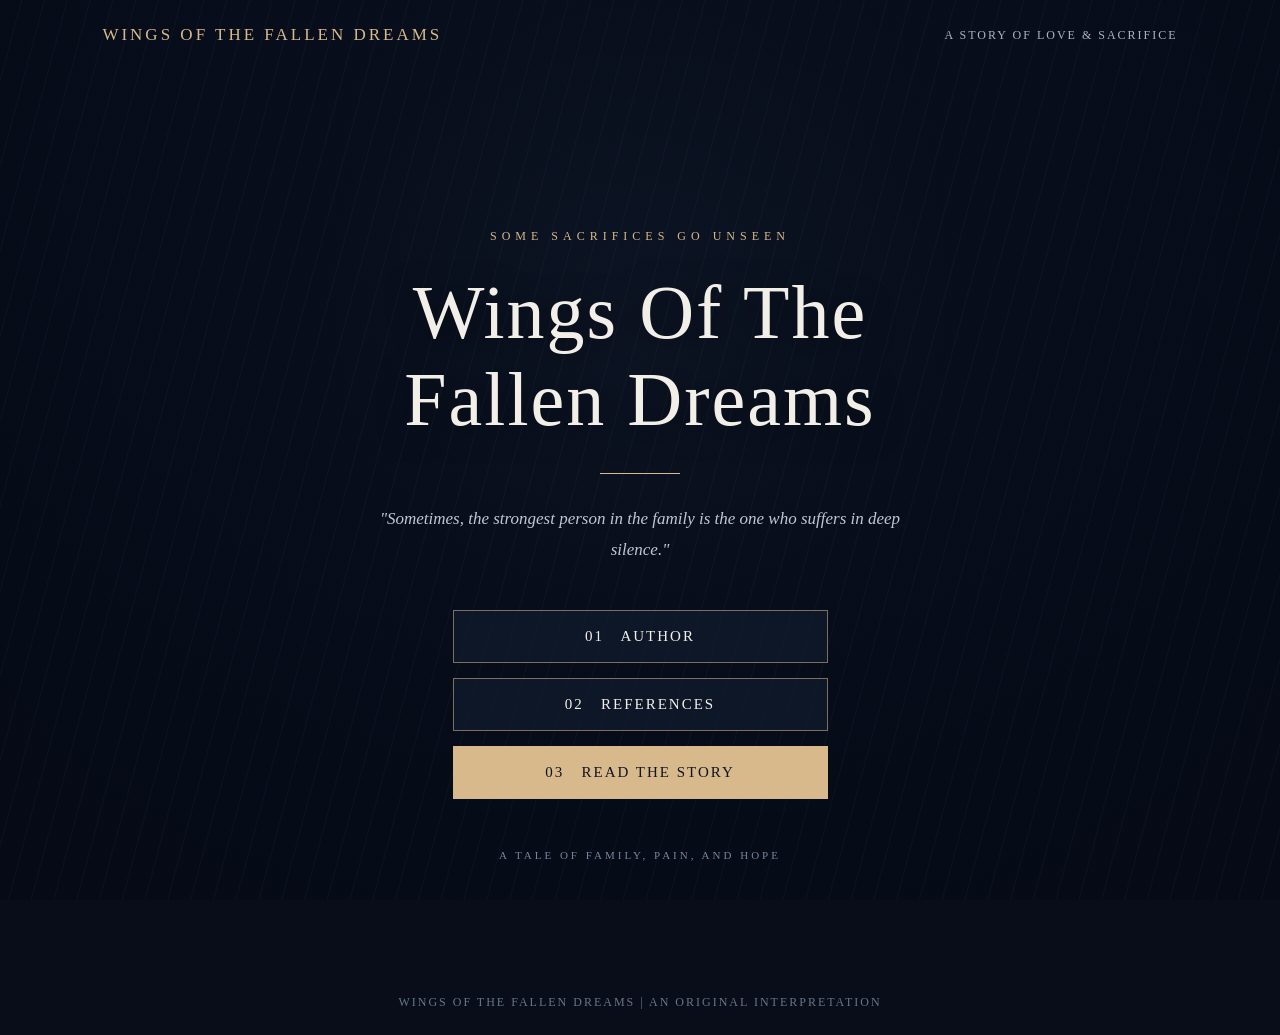
<file: index.html>
<!DOCTYPE html>
<html lang="en">
<head>
    <meta charset="UTF-8">
    <meta name="viewport" content="width=device-width, initial-scale=1.0">
    <title>Wings Of The Fallen Dreams</title>
    <link rel="stylesheet" href="style.css">
</head>

<body>

<div class="background"></div>
<div class="rain"></div>

<header>
    <div class="logo">Wings Of The Fallen Dreams</div>
    <div class="header-note">A STORY OF LOVE & SACRIFICE</div>
</header>

<main class="home">

    <p class="eyebrow">Some sacrifices go unseen</p>

    <h1>Wings Of The <br>Fallen Dreams</h1>

    <div class="divider"></div>

    <p class="subtitle">
        "Sometimes, the strongest person in the family
        is the one who suffers in deep silence."
    </p>

    <div class="button-container">

        <a href="author.html" class="menu-button">
            01 &nbsp; Author
        </a>

        <a href="references.html" class="menu-button">
            02 &nbsp; References
        </a>

        <a href="story.html" class="menu-button primary">
            03 &nbsp; Read the Story
        </a>

    </div>

    <p style="margin-top: 50px; font-size: 11px;
       letter-spacing: 3px; color: #78869b;">
        A TALE OF FAMILY, PAIN, AND HOPE
    </p>

</main>

<footer>
    WINGS OF THE FALLEN DREAMS | AN ORIGINAL INTERPRETATION
</footer>

</body>
</html>
</file>
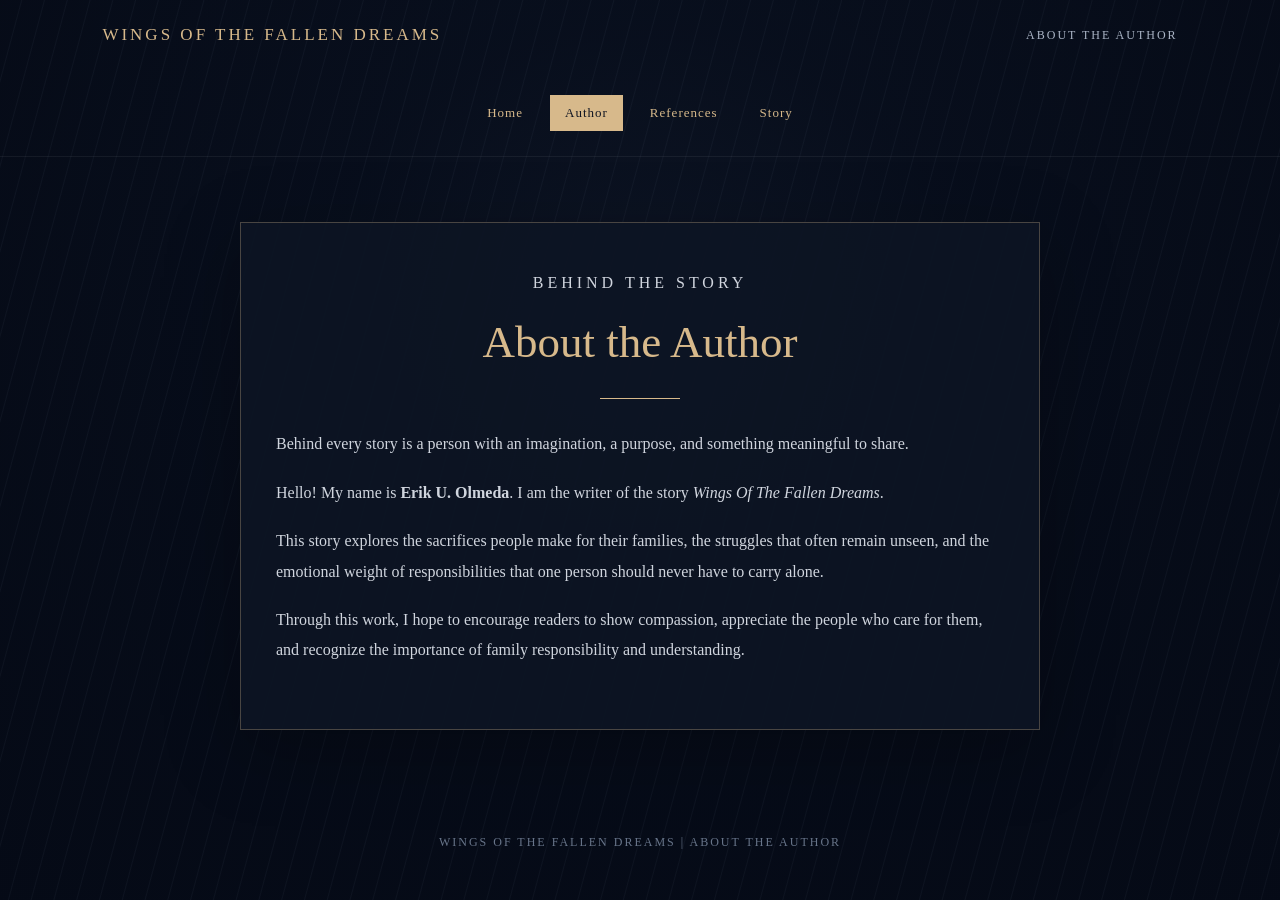
<file: author.html>
<!DOCTYPE html>
<html lang="en">
<head>
    <meta charset="UTF-8">
    <meta name="viewport" content="width=device-width, initial-scale=1.0">
    <title>Author | Wings Of The Fallen Dreams</title>
    <link rel="stylesheet" href="style.css">
</head>

<body>

<div class="background"></div>
<div class="rain"></div>

<header>
    <div class="logo">Wings Of The Fallen Dreams</div>
    <div class="header-note">ABOUT THE AUTHOR</div>
</header>

<nav class="page-nav">
    <a href="index.html">Home</a>
    <a href="author.html" class="current">Author</a>
    <a href="references.html">References</a>
    <a href="story.html">Story</a>
</nav>

<main class="content-section">

    <p class="section-label">BEHIND THE STORY</p>

    <h1>About the Author</h1>

    <div class="divider"></div>

    <p>
        Behind every story is a person with an imagination,
        a purpose, and something meaningful to share.
    </p>

    <p>
        Hello! My name is <strong>Erik U. Olmeda</strong>.
        I am the writer of the story
        <em>Wings Of The Fallen Dreams</em>.
    </p>

    <p>
        This story explores the sacrifices people make
        for their families, the struggles that often
        remain unseen, and the emotional weight of
        responsibilities that one person should never
        have to carry alone.
    </p>

    <p>
        Through this work, I hope to encourage readers
        to show compassion, appreciate the people who
        care for them, and recognize the importance
        of family responsibility and understanding.
    </p>

</main>

<footer>
    WINGS OF THE FALLEN DREAMS | ABOUT THE AUTHOR
</footer>

</body>
</html>
</file>
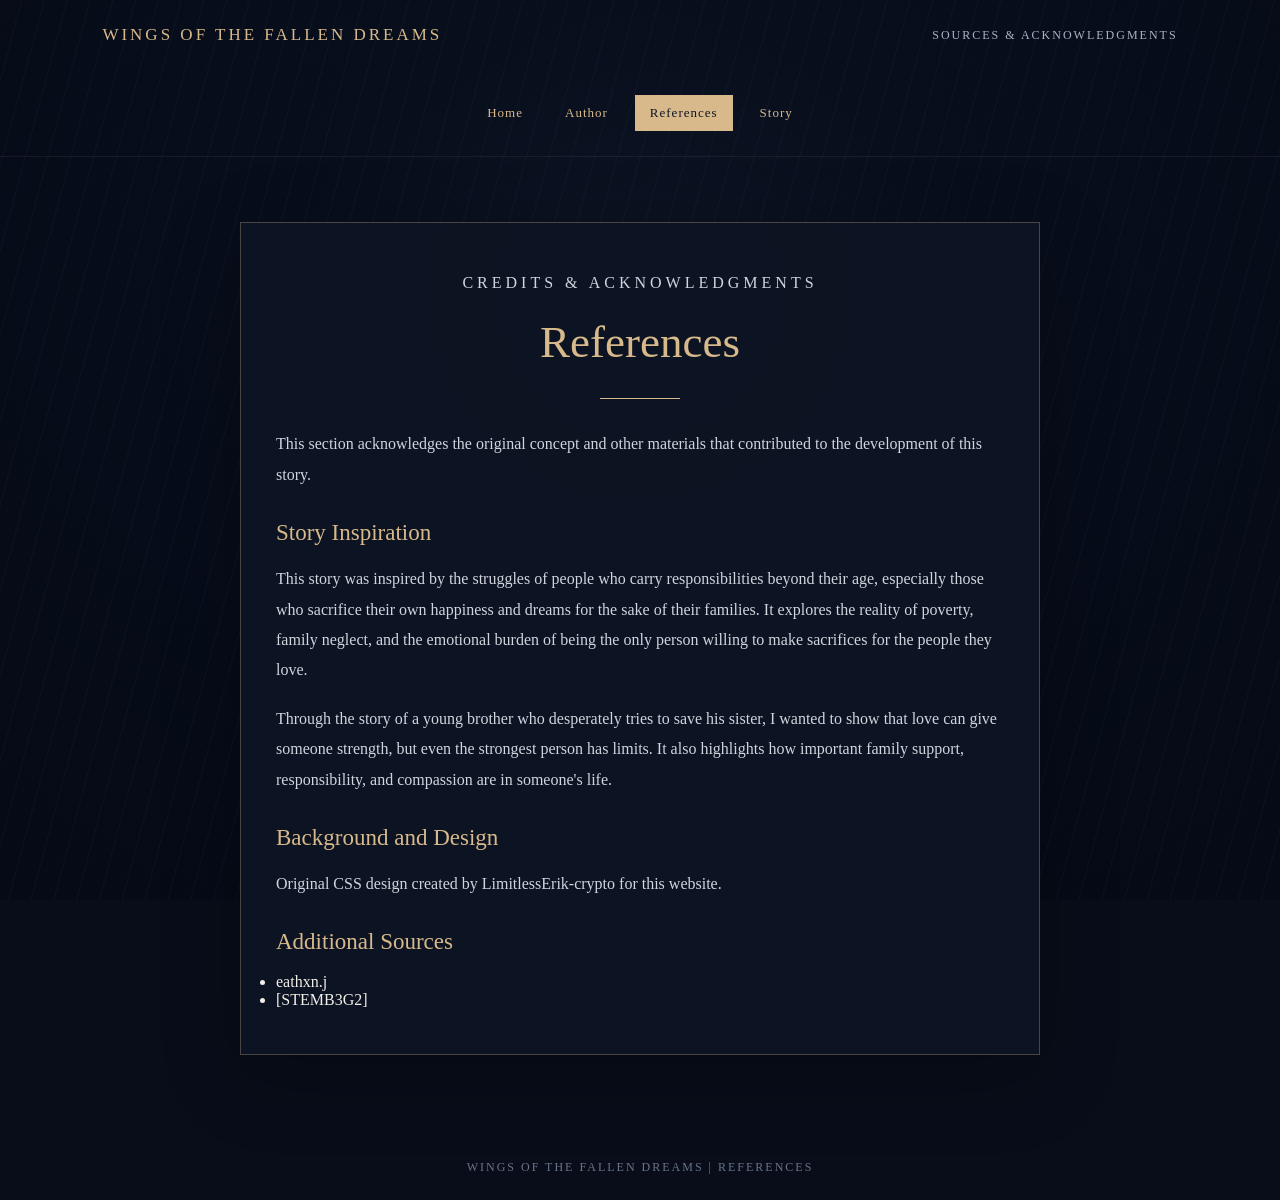
<file: references.html>
<!DOCTYPE html>
<html lang="en">
<head>
    <meta charset="UTF-8">
    <meta name="viewport" content="width=device-width, initial-scale=1.0">
    <title>References | Wings Of The Fallen Dreams</title>
    <link rel="stylesheet" href="style.css">
</head>

<body>

<div class="background"></div>
<div class="rain"></div>

<header>
    <div class="logo">Wings Of The Fallen Dreams</div>
    <div class="header-note">SOURCES & ACKNOWLEDGMENTS</div>
</header>

<nav class="page-nav">
    <a href="index.html">Home</a>
    <a href="author.html">Author</a>
    <a href="references.html" class="current">References</a>
    <a href="story.html">Story</a>
</nav>

<main class="content-section">

    <p class="section-label">CREDITS & ACKNOWLEDGMENTS</p>

    <h1>References</h1>

    <div class="divider"></div>

    <p>
        This section acknowledges the original concept
        and other materials that contributed to the
        development of this story.
    </p>

    <h2>Story Inspiration</h2>

    <p>
        This story was inspired by the struggles of people who carry responsibilities beyond their age,
        especially those who sacrifice their own happiness and dreams for the sake of their families. 
        It explores the reality of poverty, family neglect, and the emotional burden of being 
        the only person willing to make sacrifices for the people they love.
    </p>

    <p>
        Through the story of a young brother who desperately tries to save his sister, 
        I wanted to show that love can give someone strength, but even the strongest person has limits. 
        It also highlights how important family support, responsibility, 
        and compassion are in someone's life.
    </p>

    <h2>Background and Design</h2>

    <p>
       Original CSS design created by LimitlessErik-crypto for this website.
    </p>

    <h2>Additional Sources</h2>

    <ul class="references-list">
        <li>eathxn.j</li>
        <li>[STEMB3G2]</li>
    </ul>

</main>

<footer>
    WINGS OF THE FALLEN DREAMS | REFERENCES
</footer>

</body>
</html>
</file>
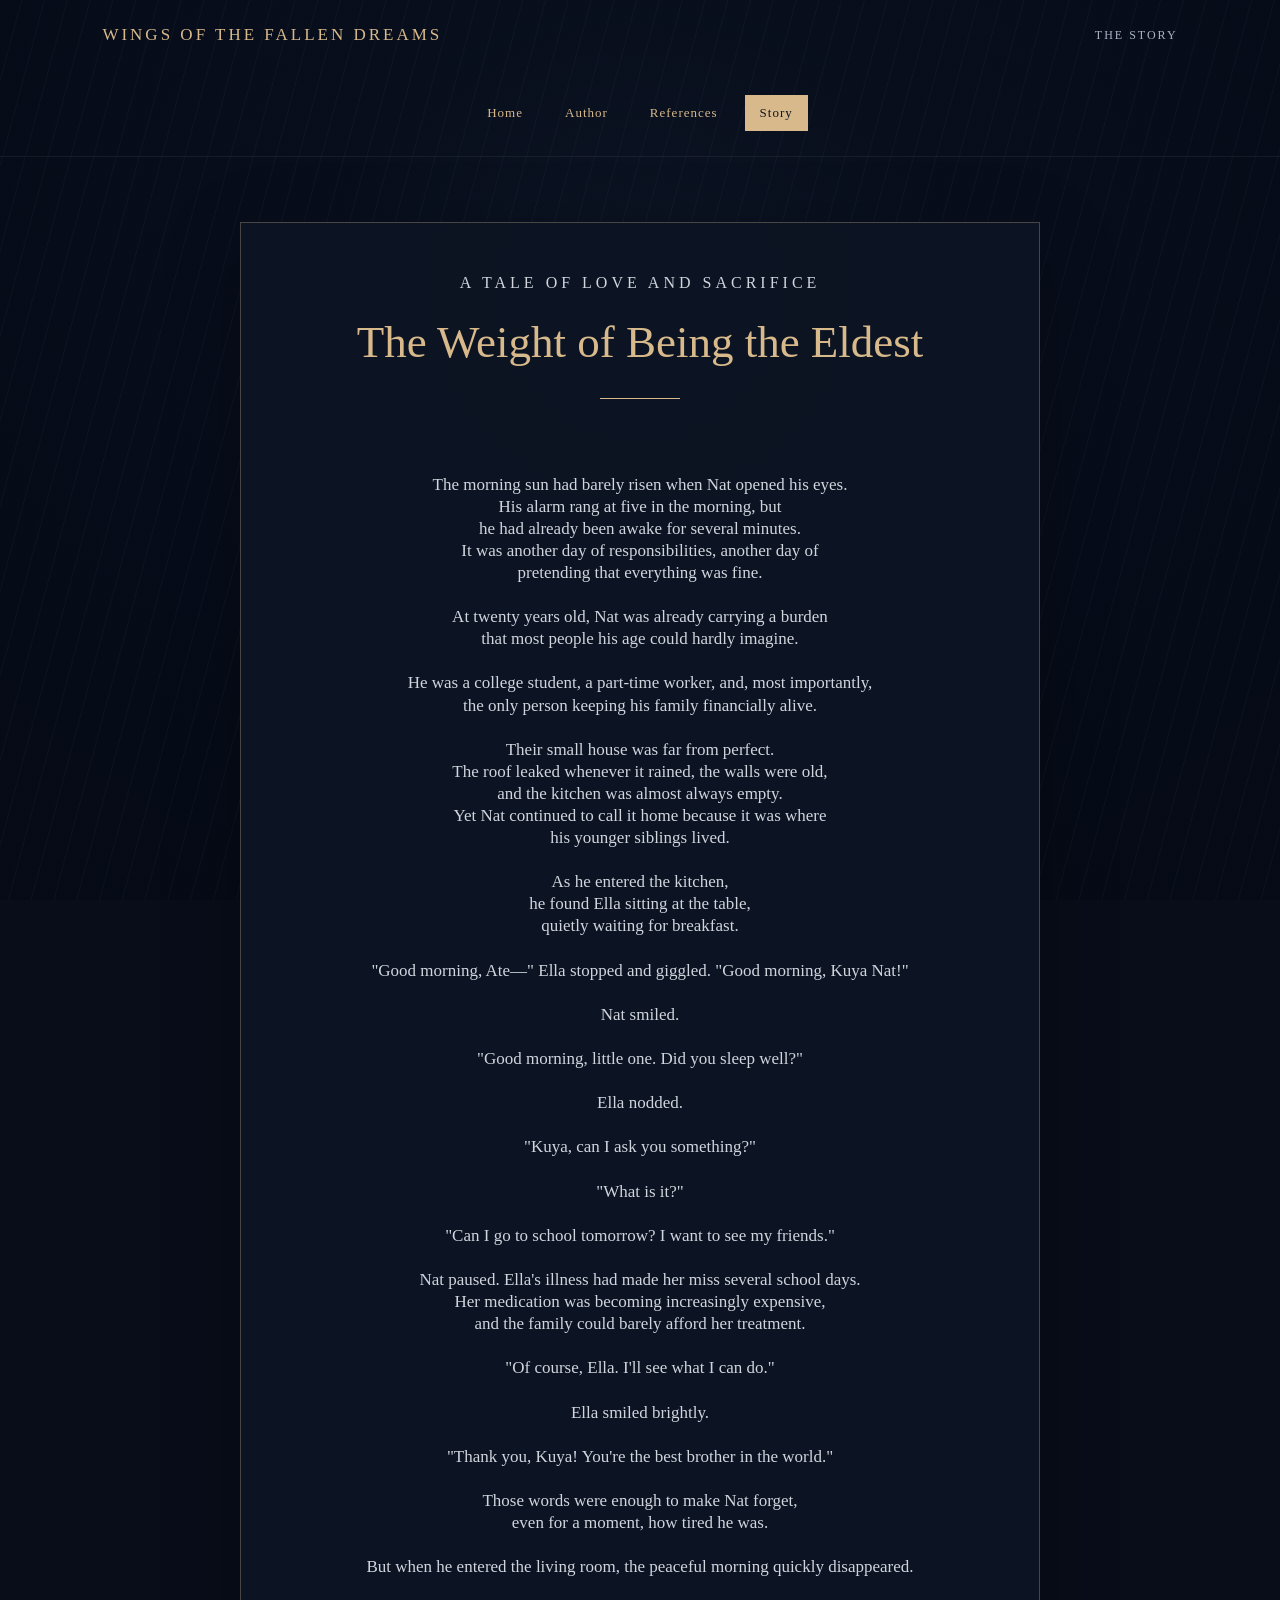
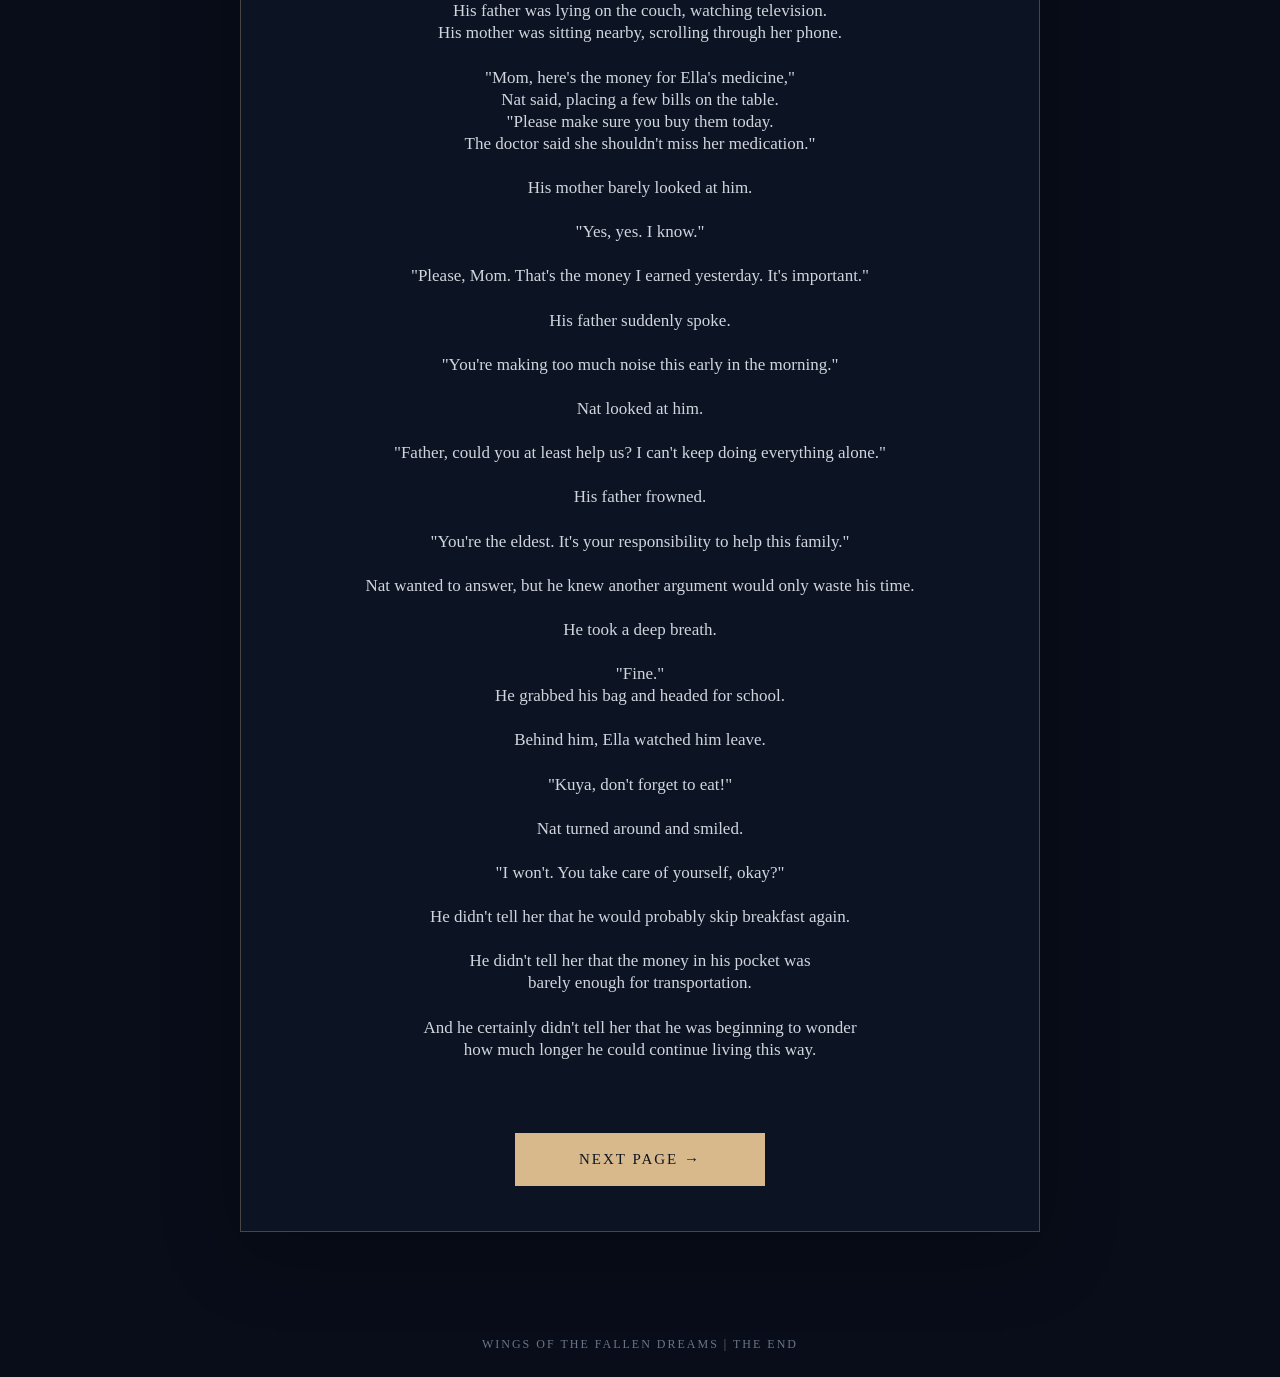
<file: story.html>
<!DOCTYPE html>
<html lang="en">
<head>
    <meta charset="UTF-8">
    <meta name="viewport" content="width=device-width, initial-scale=1.0">
    <title>The Story | Wings Of The Fallen Dreams</title>
    <link rel="stylesheet" href="style.css">
</head>

<body>

<div class="background"></div>
<div class="rain"></div>

<header>
    <div class="logo">Wings Of The Fallen Dreams</div>
    <div class="header-note">THE STORY</div>
</header>

<nav class="page-nav">
    <a href="index.html">Home</a>
    <a href="author.html">Author</a>
    <a href="references.html">References</a>
    <a href="story.html" class="current">Story</a>
</nav>

<main class="content-section">

    <p class="section-label">A TALE OF LOVE AND SACRIFICE</p>

    <h1>The Weight of Being the Eldest</h1>
    <div class="divider"></div>
    <div class="story-text">

The morning sun had barely risen when Nat opened his eyes. 
His alarm rang at five in the morning, but 
he had already been awake for several minutes. 
It was another day of responsibilities, another day of 
pretending that everything was fine.

At twenty years old, Nat was already carrying a burden 
that most people his age could hardly imagine.

He was a college student, a part-time worker, and, most importantly,
the only person keeping his family financially alive.

Their small house was far from perfect. 
The roof leaked whenever it rained, the walls were old, 
and the kitchen was almost always empty. 
Yet Nat continued to call it home because it was where 
his younger siblings lived.

As he entered the kitchen, 
he found Ella sitting at the table, 
quietly waiting for breakfast.

"Good morning, Ate—" Ella stopped and giggled. "Good morning, Kuya Nat!"

Nat smiled.

"Good morning, little one. Did you sleep well?"

Ella nodded.

"Kuya, can I ask you something?"

"What is it?"

"Can I go to school tomorrow? I want to see my friends."

Nat paused. Ella's illness had made her miss several school days. 
Her medication was becoming increasingly expensive, 
and the family could barely afford her treatment.

"Of course, Ella. I'll see what I can do."

Ella smiled brightly.

"Thank you, Kuya! You're the best brother in the world."

Those words were enough to make Nat forget, 
even for a moment, how tired he was.

But when he entered the living room, the peaceful morning quickly disappeared.

His father was lying on the couch, watching television. 
His mother was sitting nearby, scrolling through her phone.

"Mom, here's the money for Ella's medicine," 
Nat said, placing a few bills on the table. 
"Please make sure you buy them today. 
The doctor said she shouldn't miss her medication."

His mother barely looked at him.

"Yes, yes. I know."

"Please, Mom. That's the money I earned yesterday. It's important."

His father suddenly spoke.

"You're making too much noise this early in the morning."

Nat looked at him.

"Father, could you at least help us? I can't keep doing everything alone."

His father frowned.

"You're the eldest. It's your responsibility to help this family."

Nat wanted to answer, but he knew another argument would only waste his time.

He took a deep breath.

"Fine."
He grabbed his bag and headed for school.

Behind him, Ella watched him leave.

"Kuya, don't forget to eat!"

Nat turned around and smiled.

"I won't. You take care of yourself, okay?"

He didn't tell her that he would probably skip breakfast again.

He didn't tell her that the money in his pocket was 
barely enough for transportation.

And he certainly didn't tell her that he was beginning to wonder 
how much longer he could continue living this way.

    </div>

    <div class="story-navigation">
    <a href="storyP2.html" class="menu-button primary">
        NEXT PAGE →
    </a>
</div>

</main>

<footer>
    WINGS OF THE FALLEN DREAMS | THE END
</footer>

</body>
</html>
</file>
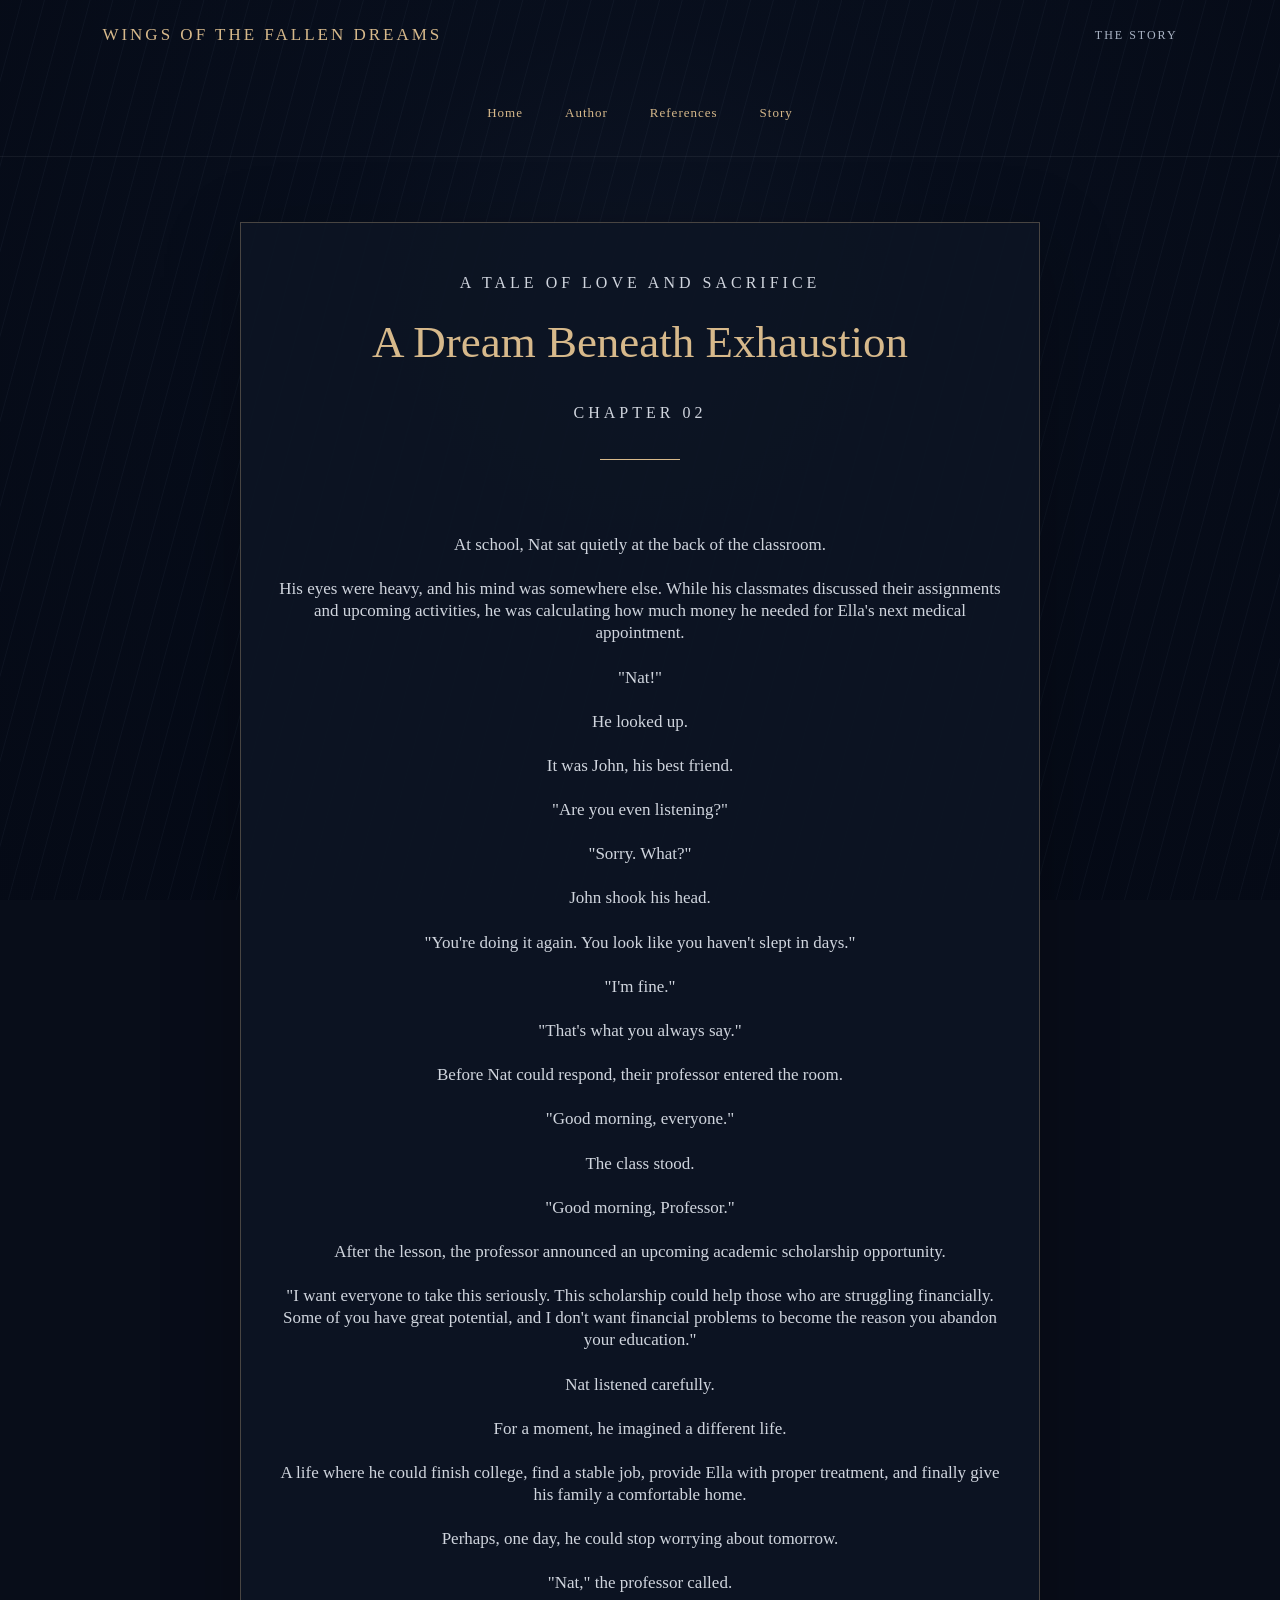
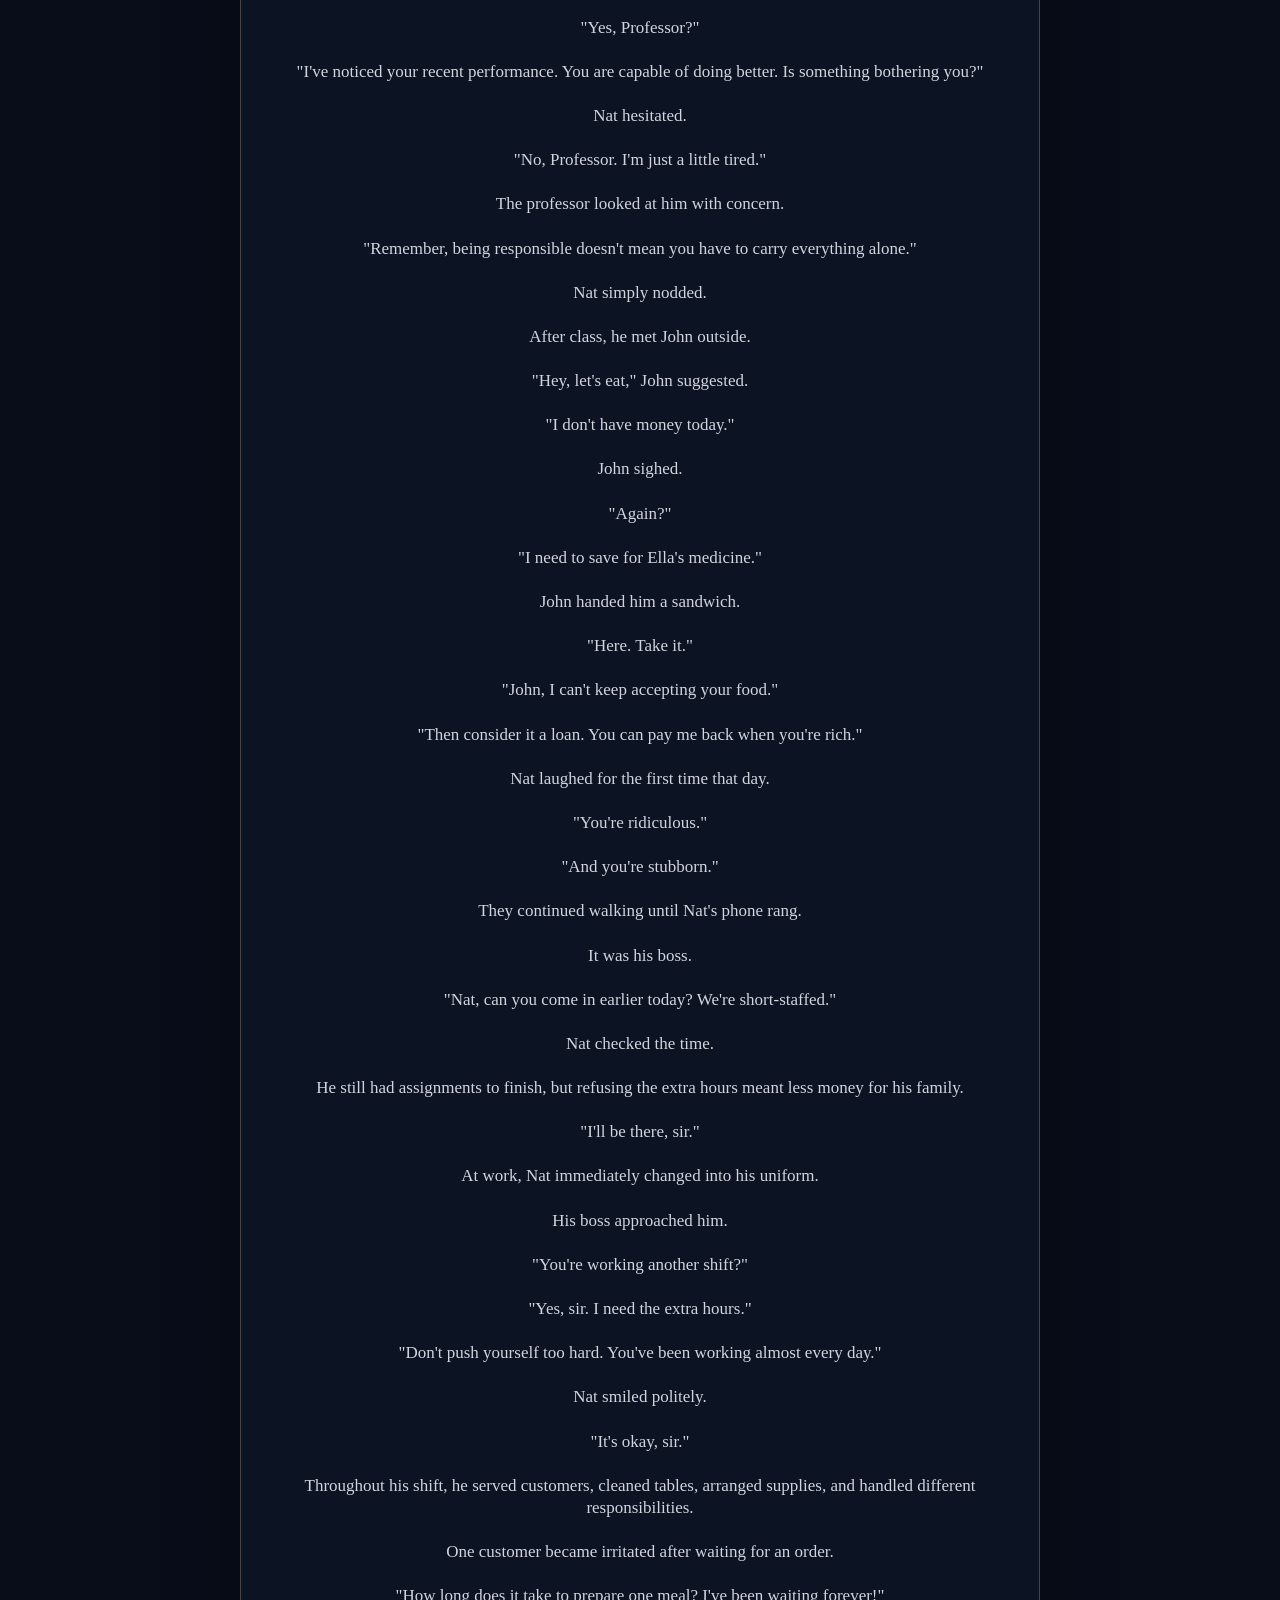
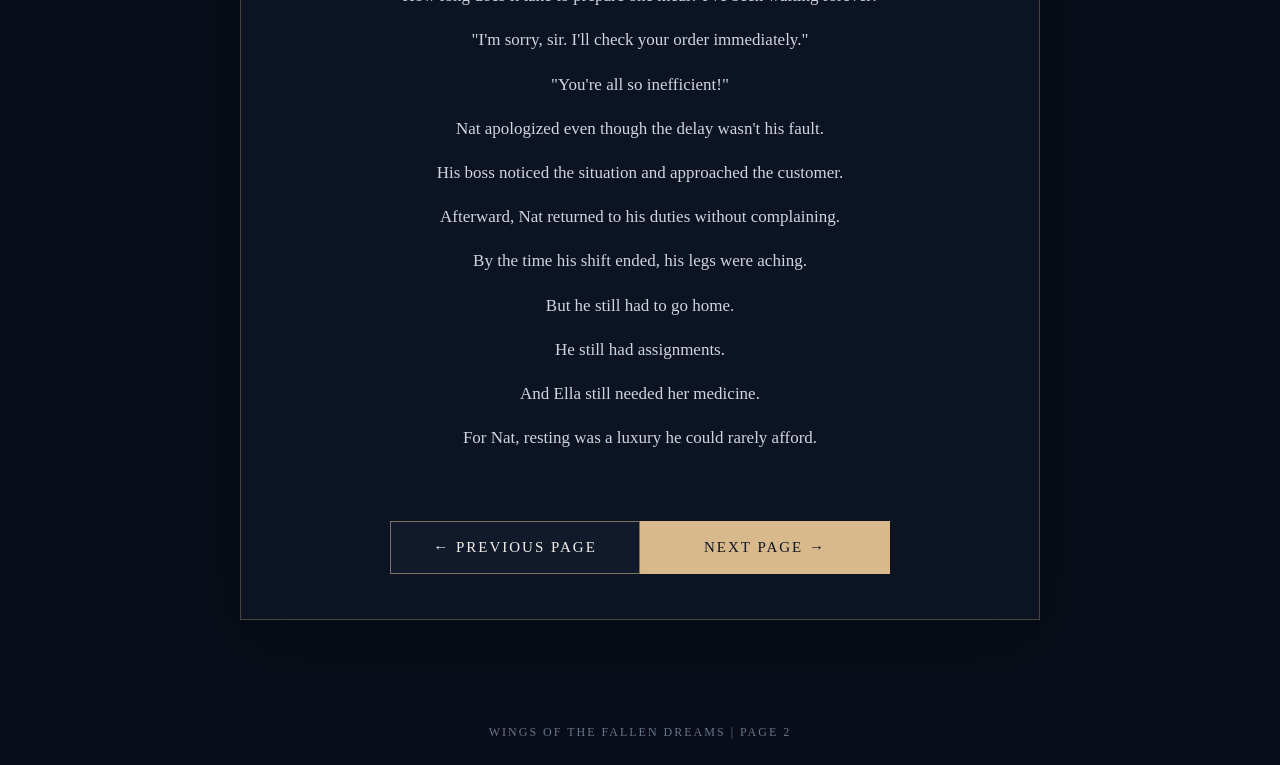
<file: storyP2.html>
<!DOCTYPE html>
<html lang="en">
<head>
    <meta charset="UTF-8">
    <meta name="viewport" content="width=device-width, initial-scale=1.0">
    <title>Wings Of The Fallen Dreams - Page 2</title>
    <link rel="stylesheet" href="style.css">
</head>

<body>

<div class="background"></div>
<div class="rain"></div>

<header>
    <div class="logo">Wings Of The Fallen Dreams</div>
    <div class="header-note">THE STORY</div>
</header>

<nav class="page-nav">
    <a href="index.html">Home</a>
    <a href="author.html">Author</a>
    <a href="references.html">References</a>
    <a href="story.html">Story</a>
</nav>

<main class="content-section">

    <p class="section-label">A TALE OF LOVE AND SACRIFICE</p>

    <h1>A Dream Beneath Exhaustion</h1>

    <p class="section-label">CHAPTER 02</p>

    <div class="divider"></div>

    <div class="story-text">

      At school, Nat sat quietly at the back of the classroom.

His eyes were heavy, and his mind was somewhere else. While his classmates discussed their assignments and upcoming activities, he was calculating how much money he needed for Ella's next medical appointment.

"Nat!"

He looked up.

It was John, his best friend.

"Are you even listening?"

"Sorry. What?"

John shook his head.

"You're doing it again. You look like you haven't slept in days."

"I'm fine."

"That's what you always say."

Before Nat could respond, their professor entered the room.

"Good morning, everyone."

The class stood.

"Good morning, Professor."

After the lesson, the professor announced an upcoming academic scholarship opportunity.

"I want everyone to take this seriously. This scholarship could help those who are struggling financially. Some of you have great potential, and I don't want financial problems to become the reason you abandon your education."

Nat listened carefully.

For a moment, he imagined a different life.

A life where he could finish college, find a stable job, provide Ella with proper treatment, and finally give his family a comfortable home.

Perhaps, one day, he could stop worrying about tomorrow.

"Nat," the professor called.

"Yes, Professor?"

"I've noticed your recent performance. You are capable of doing better. Is something bothering you?"

Nat hesitated.

"No, Professor. I'm just a little tired."

The professor looked at him with concern.

"Remember, being responsible doesn't mean you have to carry everything alone."

Nat simply nodded.

After class, he met John outside.

"Hey, let's eat," John suggested.

"I don't have money today."

John sighed.

"Again?"

"I need to save for Ella's medicine."

John handed him a sandwich.

"Here. Take it."

"John, I can't keep accepting your food."

"Then consider it a loan. You can pay me back when you're rich."

Nat laughed for the first time that day.

"You're ridiculous."

"And you're stubborn."

They continued walking until Nat's phone rang.

It was his boss.

"Nat, can you come in earlier today? We're short-staffed."

Nat checked the time.

He still had assignments to finish, but refusing the extra hours meant less money for his family.

"I'll be there, sir."

At work, Nat immediately changed into his uniform.

His boss approached him.

"You're working another shift?"

"Yes, sir. I need the extra hours."

"Don't push yourself too hard. You've been working almost every day."

Nat smiled politely.

"It's okay, sir."

Throughout his shift, he served customers, cleaned tables, arranged supplies, and handled different responsibilities.

One customer became irritated after waiting for an order.

"How long does it take to prepare one meal? I've been waiting forever!"

"I'm sorry, sir. I'll check your order immediately."

"You're all so inefficient!"

Nat apologized even though the delay wasn't his fault.

His boss noticed the situation and approached the customer.

Afterward, Nat returned to his duties without complaining.

By the time his shift ended, his legs were aching.

But he still had to go home.

He still had assignments.

And Ella still needed her medicine.

For Nat, resting was a luxury he could rarely afford.

    </div>

    <div class="story-navigation">
        <a href="story.html" class="menu-button">
            ← PREVIOUS PAGE
        </a>

        <a href="storyP3.html" class="menu-button primary">
            NEXT PAGE →
        </a>
    </div>

</main>

<footer>
    WINGS OF THE FALLEN DREAMS | PAGE 2
</footer>

</body>
</html>
</file>
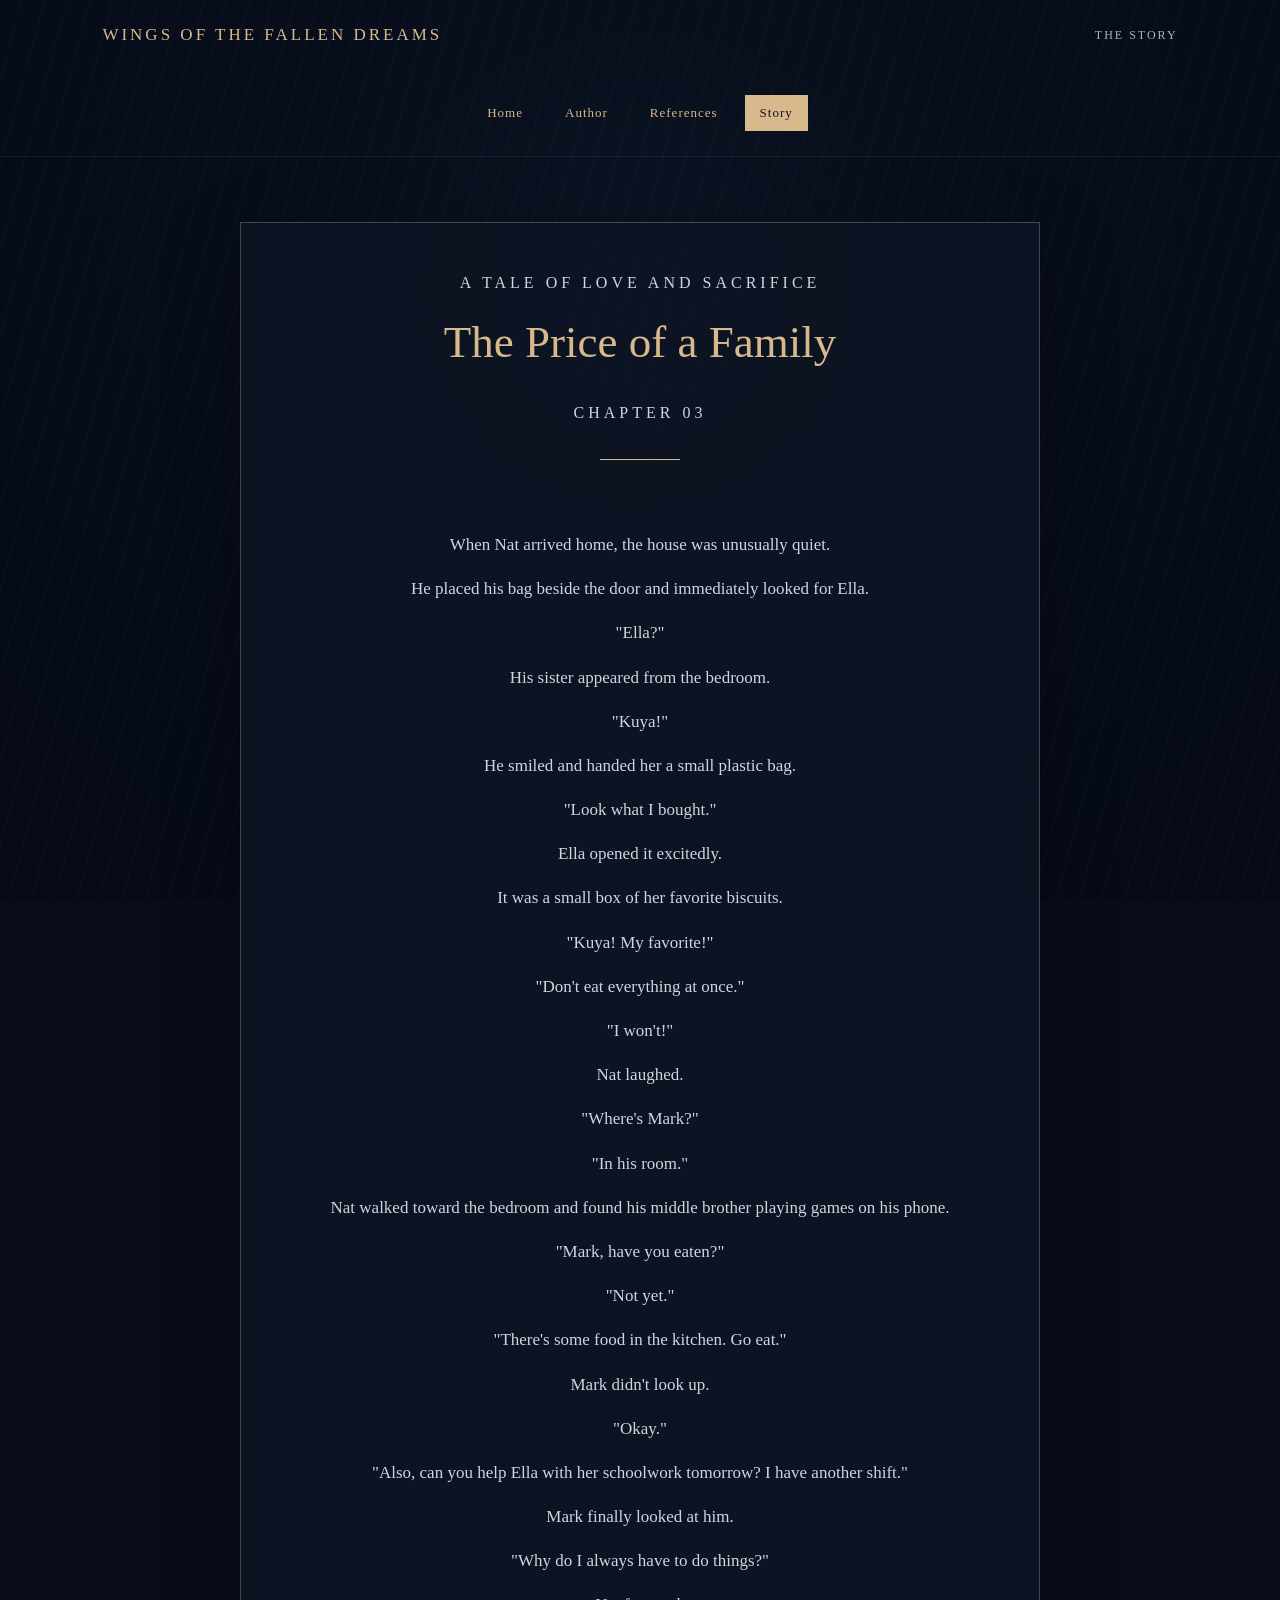
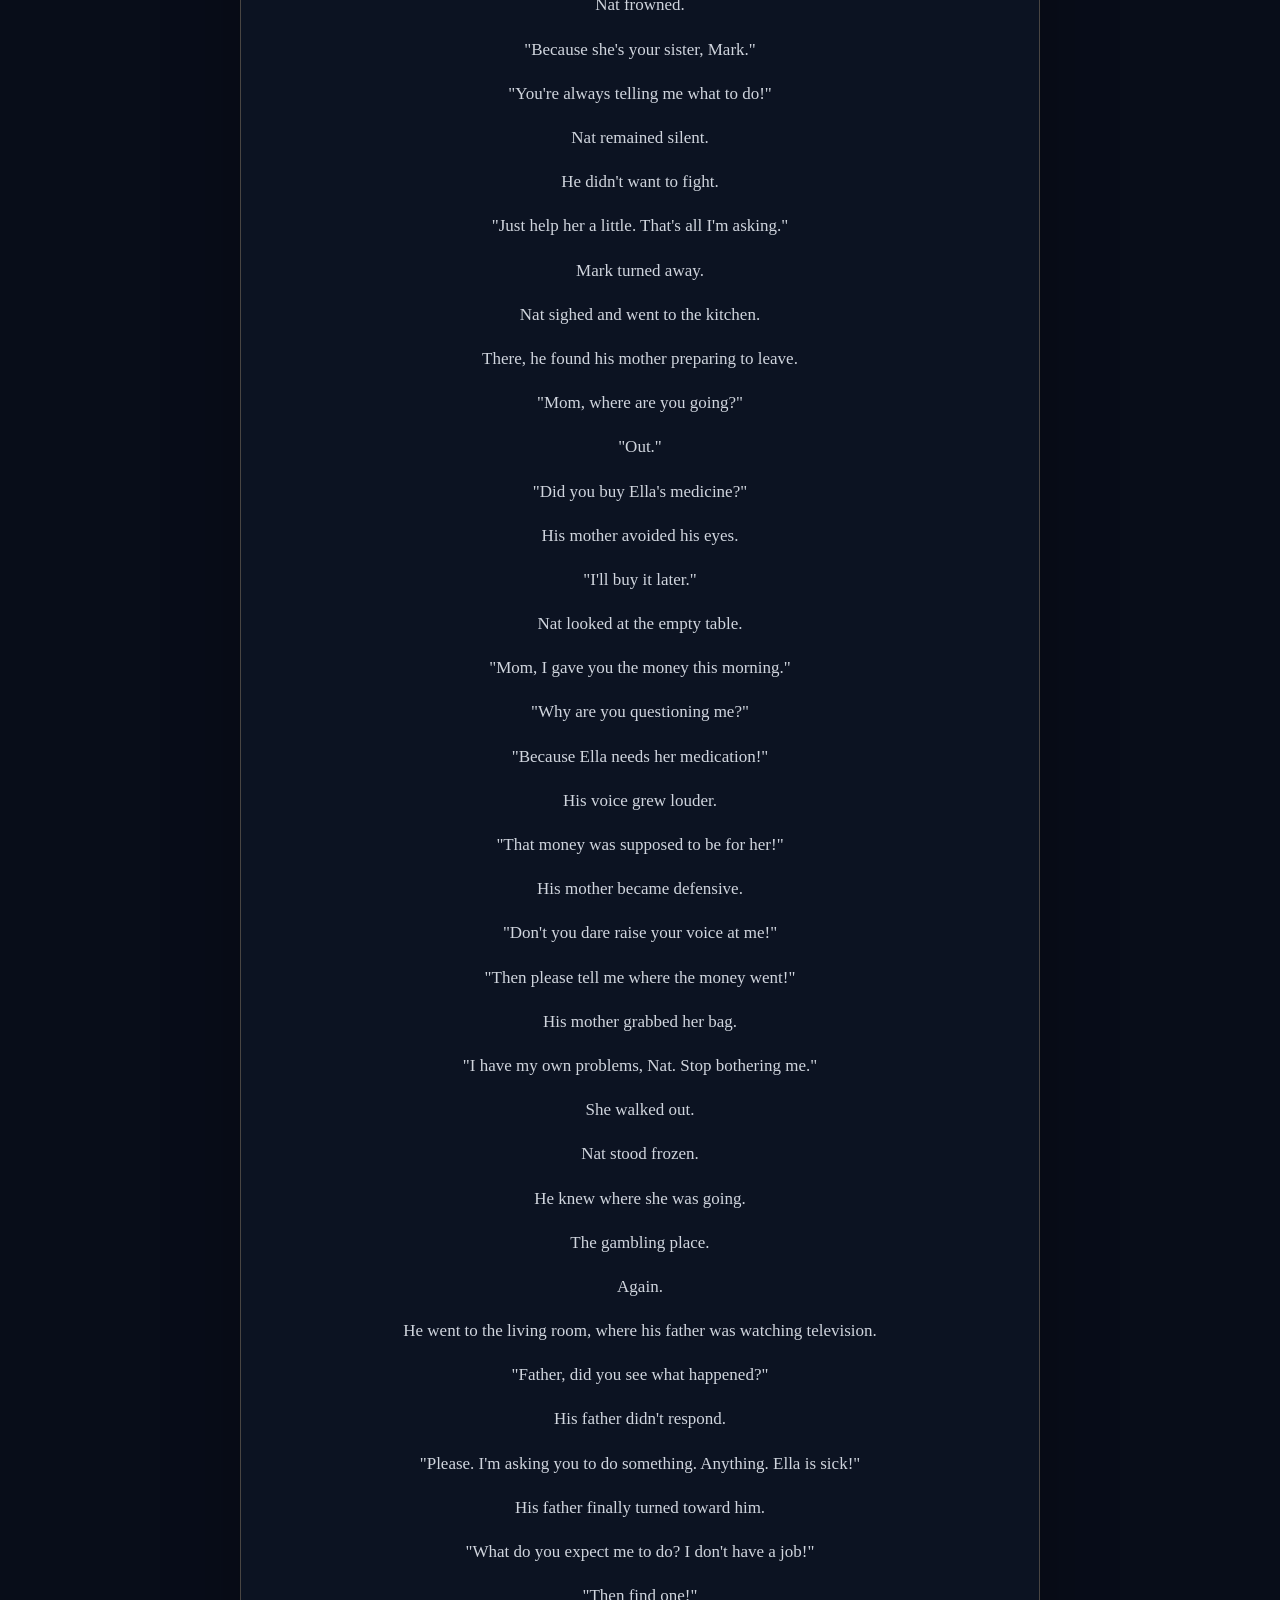
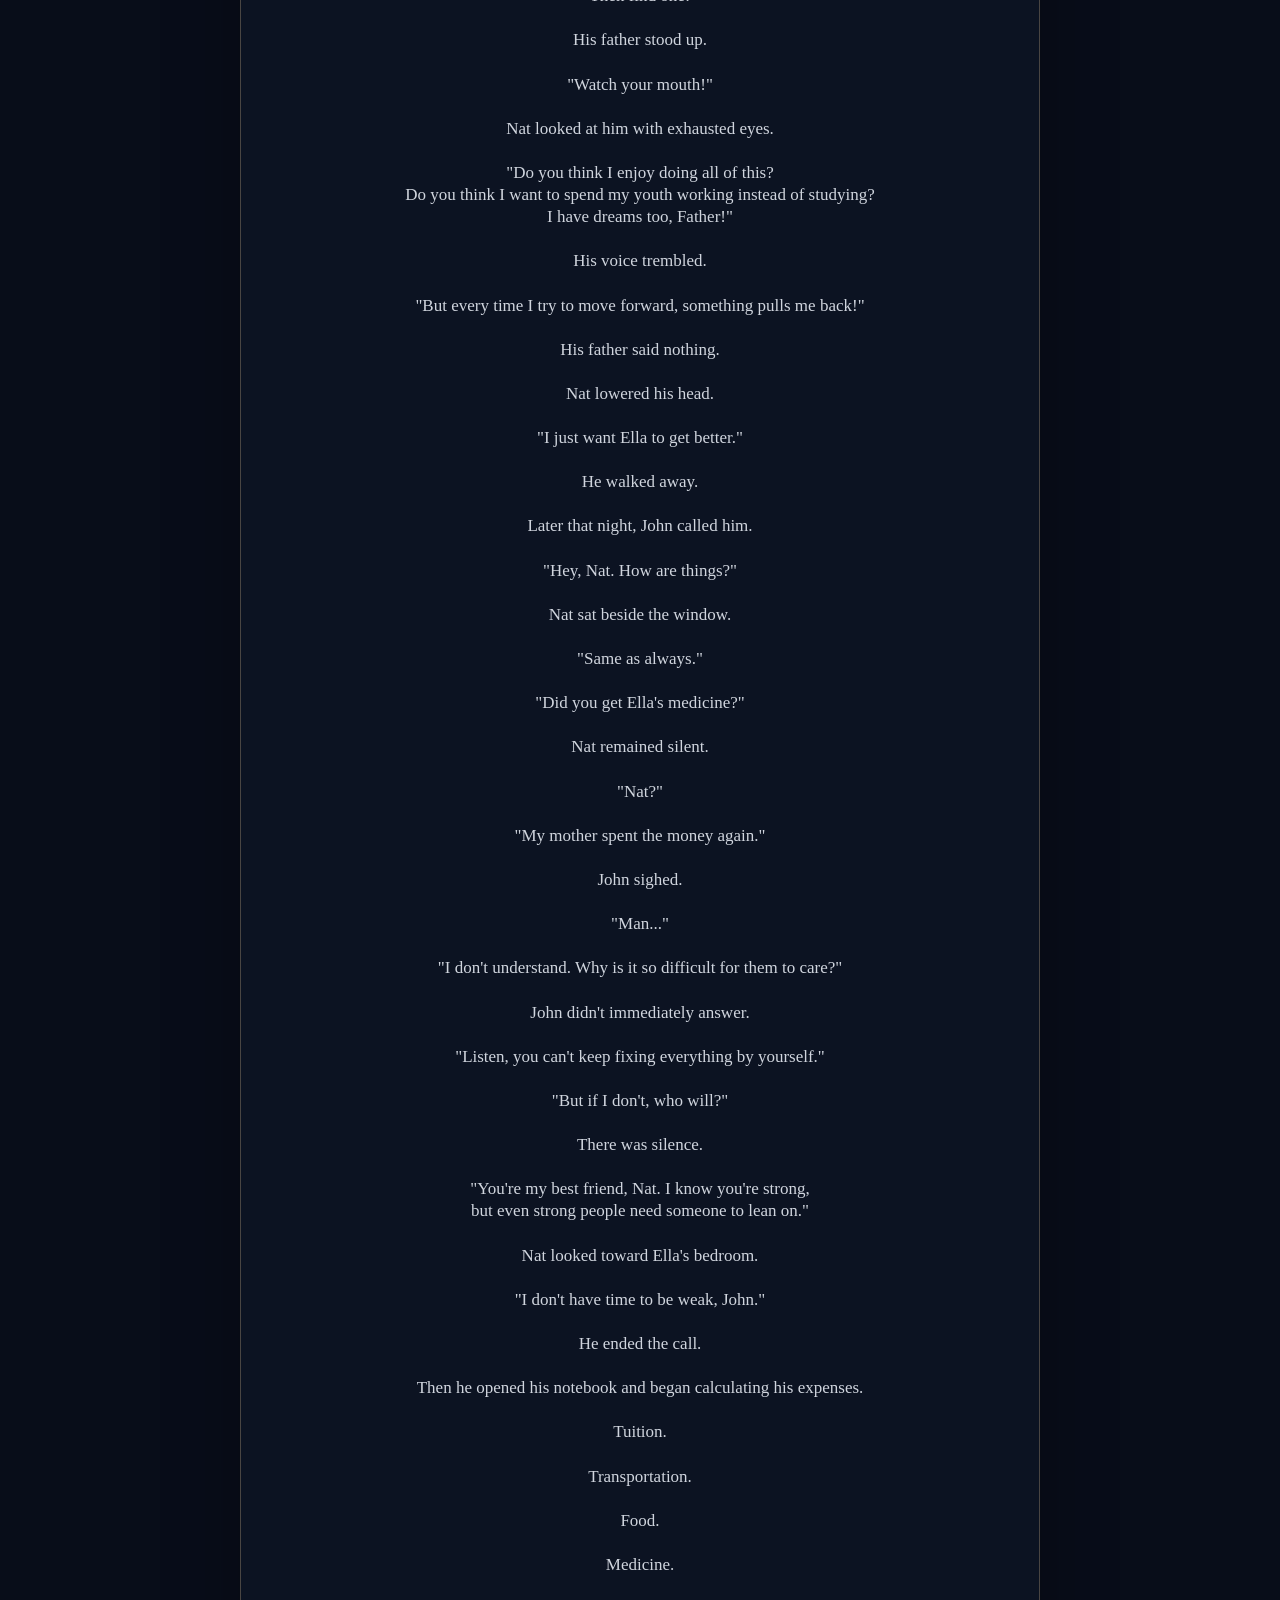
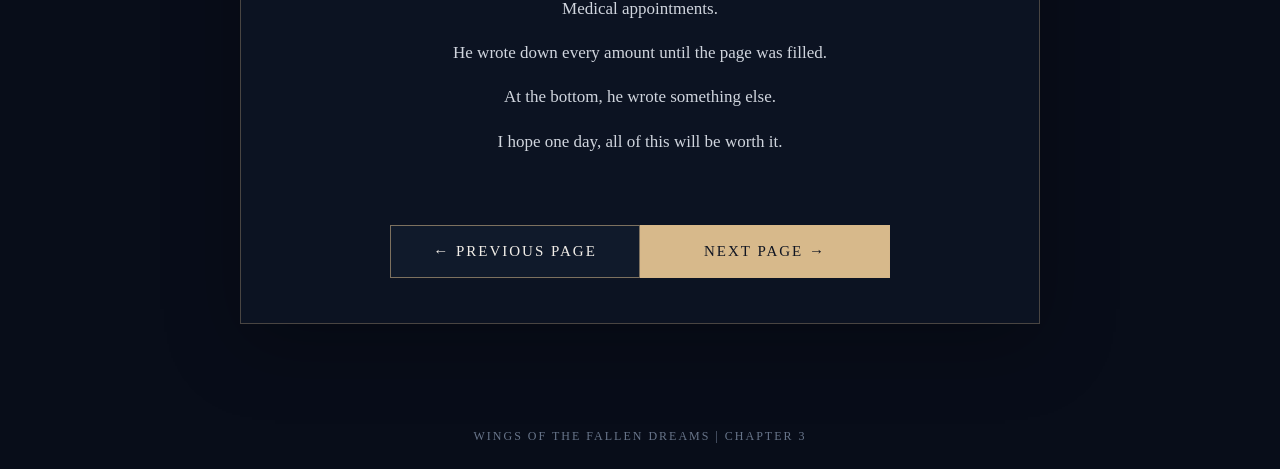
<file: storyP3.html>
<!DOCTYPE html>
<html lang="en">
<head>
    <meta charset="UTF-8">
    <meta name="viewport" content="width=device-width, initial-scale=1.0">
    <title> Wings Of The Fallen Dreams - Chapter 3</title>
    <link rel="stylesheet" href="style.css">
</head>
<body>

<div class="background"></div>
<div class="rain"></div>

<header>
    <div class="logo">Wings Of The Fallen Dreams</div>
    <div class="header-note">THE STORY</div>
</header>

<nav class="page-nav">
    <a href="index.html">Home</a>
    <a href="author.html">Author</a>
    <a href="references.html">References</a>
    <a href="story.html" class="current">Story</a>
</nav>

<main class="content-section">

    <p class="section-label">A TALE OF LOVE AND SACRIFICE</p>
    <h1>The Price of a Family</h1>

    <p class="section-label">CHAPTER 03</p>

    <div class="divider"></div>

    <div class="story-text">

      When Nat arrived home, the house was unusually quiet.

He placed his bag beside the door and immediately looked for Ella.

"Ella?"

His sister appeared from the bedroom.

"Kuya!"

He smiled and handed her a small plastic bag.

"Look what I bought."

Ella opened it excitedly.

It was a small box of her favorite biscuits.

"Kuya! My favorite!"

"Don't eat everything at once."

"I won't!"

Nat laughed.

"Where's Mark?"

"In his room."

Nat walked toward the bedroom and found his middle brother playing games on his phone.

"Mark, have you eaten?"

"Not yet."

"There's some food in the kitchen. Go eat."

Mark didn't look up.

"Okay."

"Also, can you help Ella with her schoolwork tomorrow? I have another shift."

Mark finally looked at him.

"Why do I always have to do things?"

Nat frowned.

"Because she's your sister, Mark."

"You're always telling me what to do!"

Nat remained silent.

He didn't want to fight.

"Just help her a little. That's all I'm asking."

Mark turned away.

Nat sighed and went to the kitchen.

There, he found his mother preparing to leave.

"Mom, where are you going?"

"Out."

"Did you buy Ella's medicine?"

His mother avoided his eyes.

"I'll buy it later."

Nat looked at the empty table.

"Mom, I gave you the money this morning."

"Why are you questioning me?"

"Because Ella needs her medication!"

His voice grew louder.

"That money was supposed to be for her!"

His mother became defensive.

"Don't you dare raise your voice at me!"

"Then please tell me where the money went!"

His mother grabbed her bag.

"I have my own problems, Nat. Stop bothering me."

She walked out.

Nat stood frozen.

He knew where she was going.

The gambling place.

Again.

He went to the living room, where his father was watching television.

"Father, did you see what happened?"

His father didn't respond.

"Please. I'm asking you to do something. Anything. Ella is sick!"

His father finally turned toward him.

"What do you expect me to do? I don't have a job!"

"Then find one!"

His father stood up.

"Watch your mouth!"

Nat looked at him with exhausted eyes.

"Do you think I enjoy doing all of this? 
Do you think I want to spend my youth working instead of studying? 
I have dreams too, Father!"

His voice trembled.

"But every time I try to move forward, something pulls me back!"

His father said nothing.

Nat lowered his head.

"I just want Ella to get better."

He walked away.

Later that night, John called him.

"Hey, Nat. How are things?"

Nat sat beside the window.

"Same as always."

"Did you get Ella's medicine?"

Nat remained silent.

"Nat?"

"My mother spent the money again."

John sighed.

"Man..."

"I don't understand. Why is it so difficult for them to care?"

John didn't immediately answer.

"Listen, you can't keep fixing everything by yourself."

"But if I don't, who will?"

There was silence.

"You're my best friend, Nat. I know you're strong, 
but even strong people need someone to lean on."

Nat looked toward Ella's bedroom.

"I don't have time to be weak, John."

He ended the call.

Then he opened his notebook and began calculating his expenses.

Tuition.

Transportation.

Food.

Medicine.

Medical appointments.

He wrote down every amount until the page was filled.

At the bottom, he wrote something else.

I hope one day, all of this will be worth it.

    </div>

    <div class="story-navigation">
        <a href="storyP2.html" class="menu-button">
            ← PREVIOUS PAGE
        </a>

        <a href="storyP4.html" class="menu-button primary">
            NEXT PAGE →
        </a>
    </div>

</main>

<footer>WINGS OF THE FALLEN DREAMS | CHAPTER 3</footer>

</body>
</html>
</file>
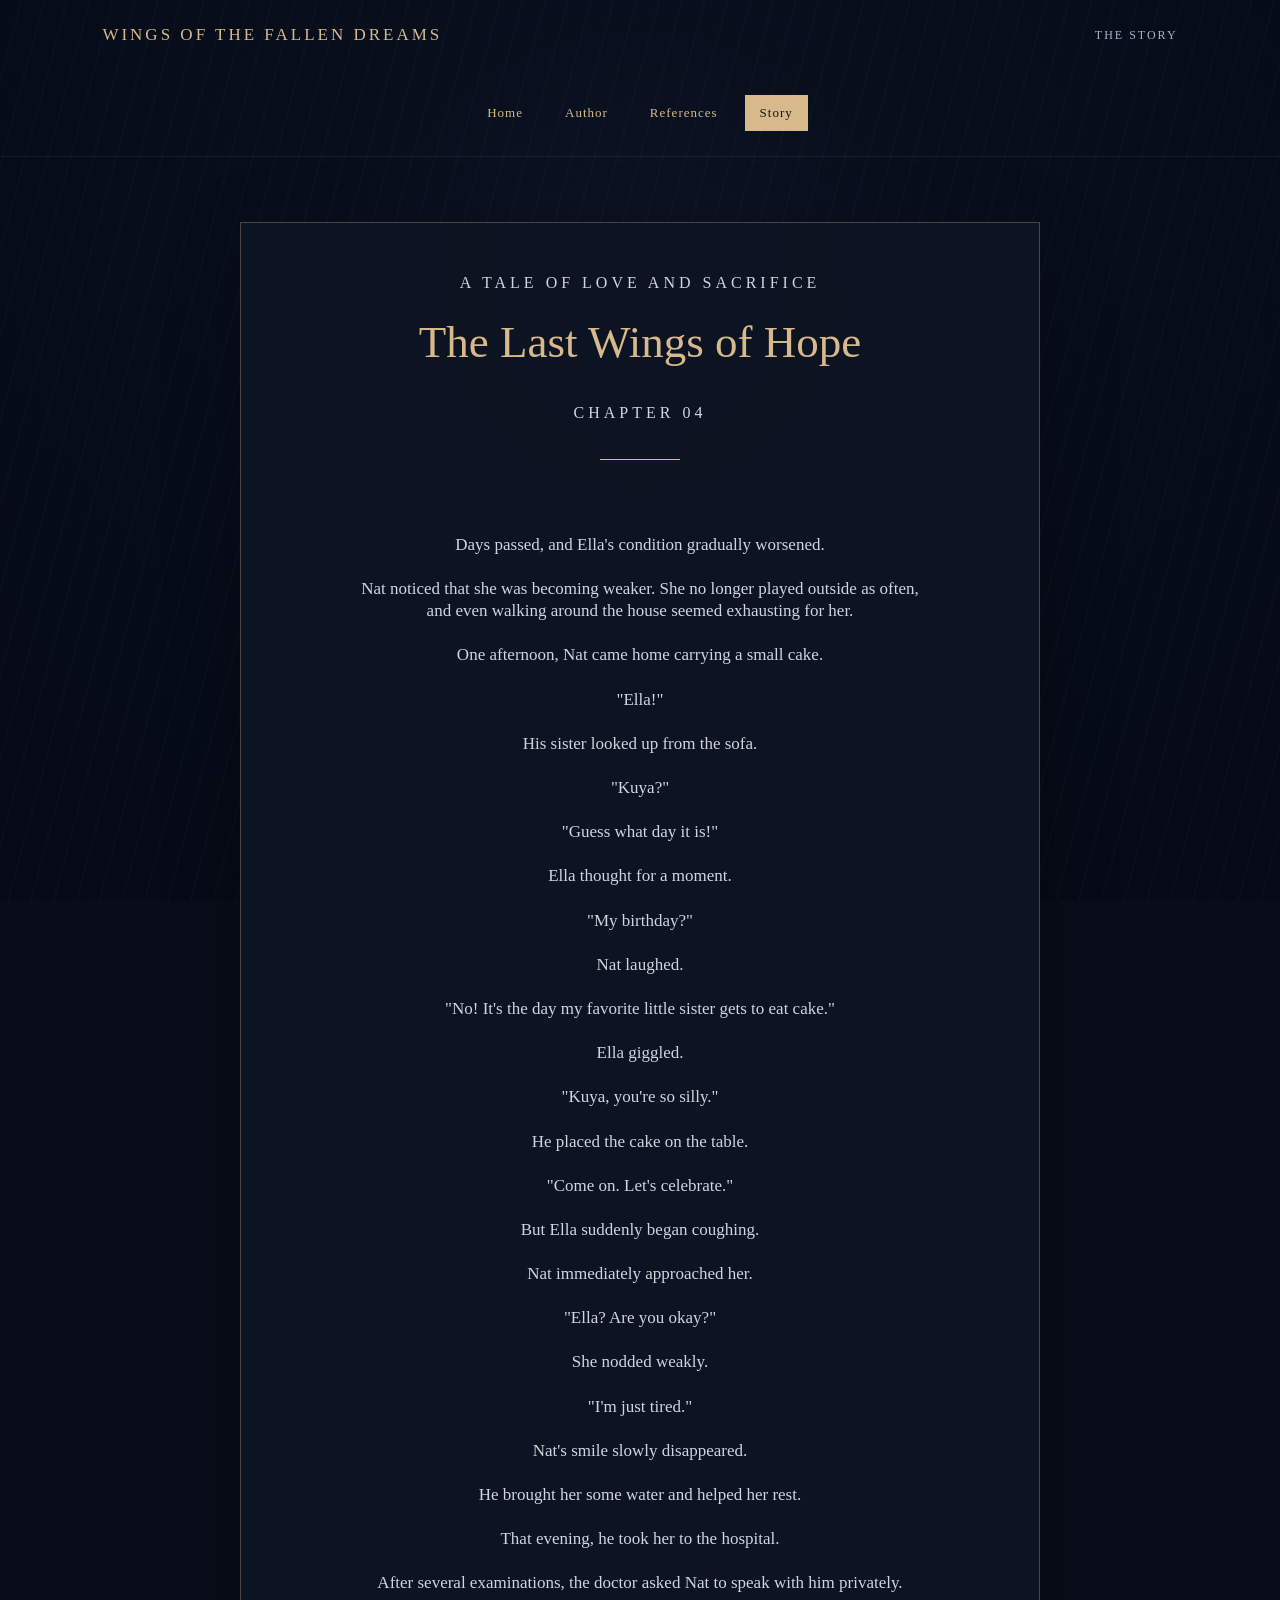
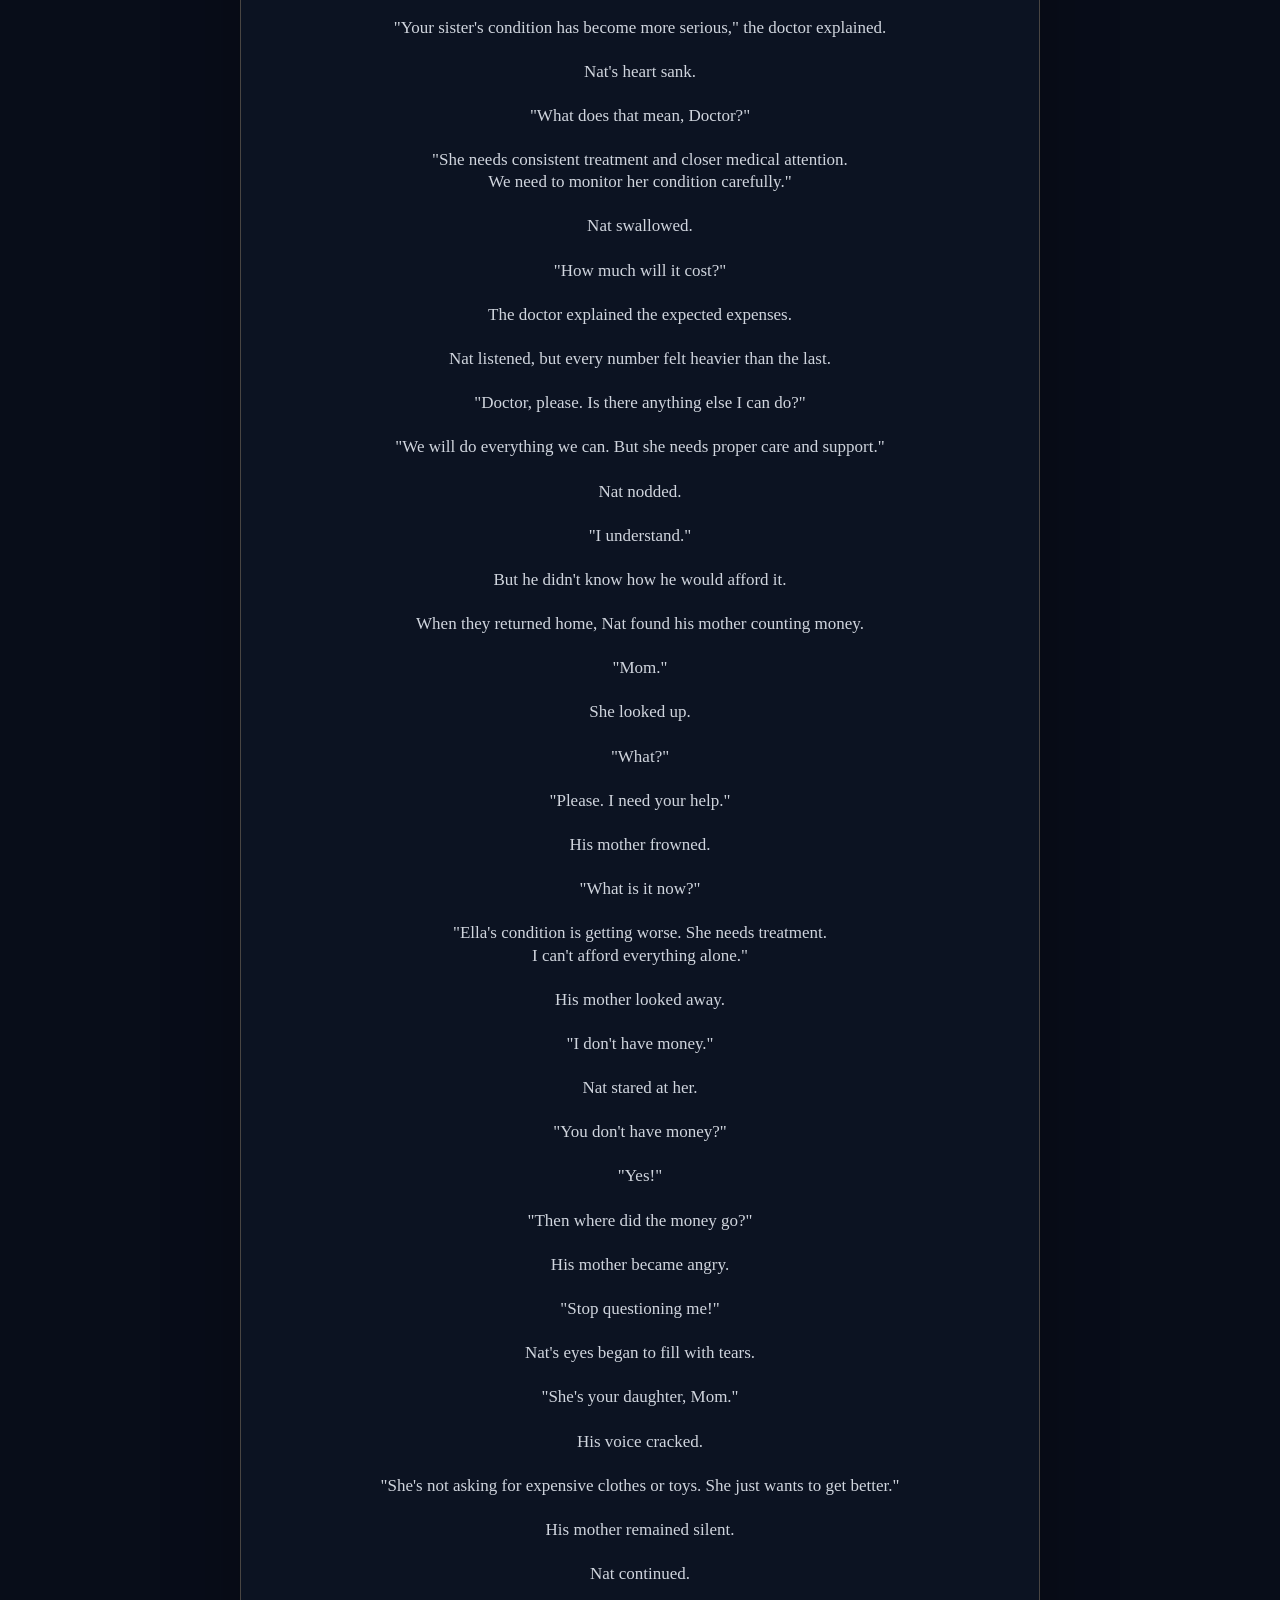
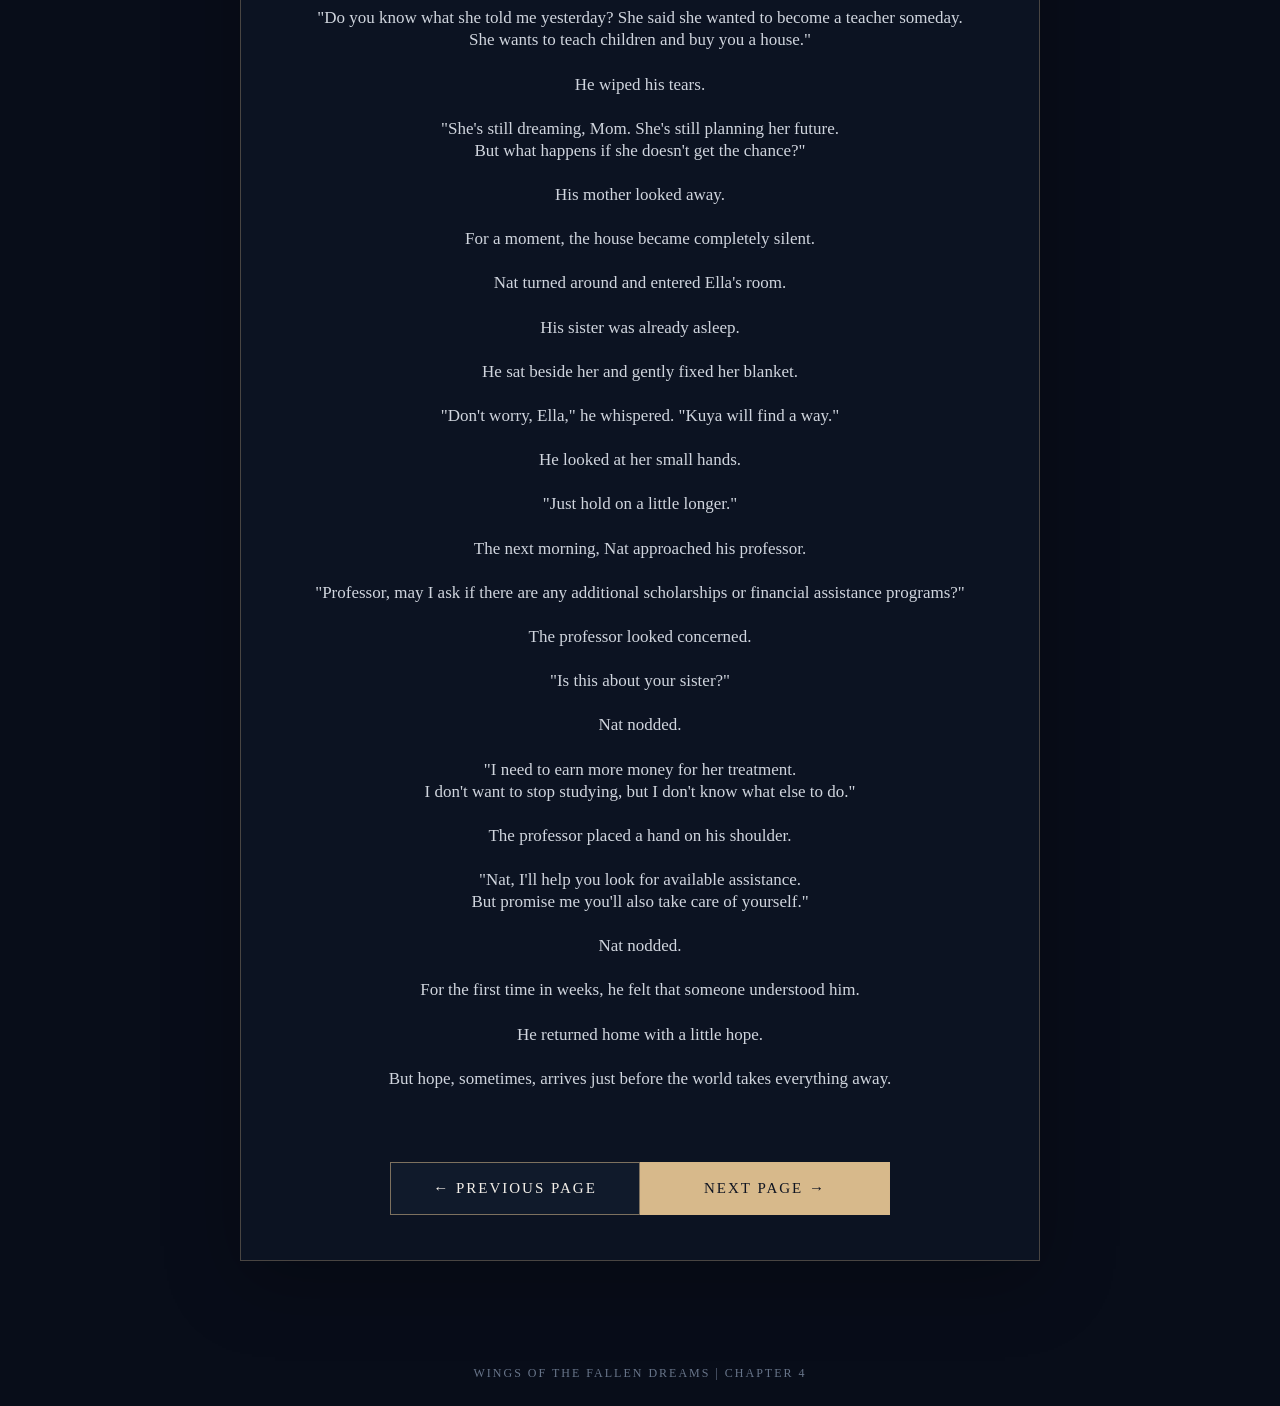
<file: storyP4.html>
<!DOCTYPE html>
<html lang="en">
<head>
    <meta charset="UTF-8">
    <meta name="viewport" content="width=device-width, initial-scale=1.0">
    <title>Wings Of The Fallen Dreams - Chapter 4</title>
    <link rel="stylesheet" href="style.css">
</head>
<body>

<div class="background"></div>
<div class="rain"></div>

<header>
    <div class="logo">Wings Of The Fallen Dreams</div>
    <div class="header-note">THE STORY</div>
</header>

<nav class="page-nav">
    <a href="index.html">Home</a>
    <a href="author.html">Author</a>
    <a href="references.html">References</a>
    <a href="story.html" class="current">Story</a>
</nav>

<main class="content-section">

    <p class="section-label">A TALE OF LOVE AND SACRIFICE</p>
    <h1>The Last Wings of Hope</h1>

    <p class="section-label">CHAPTER 04</p>

    <div class="divider"></div>

    <div class="story-text">

    Days passed, and Ella's condition gradually worsened.

Nat noticed that she was becoming weaker. She no longer played outside as often, 
and even walking around the house seemed exhausting for her.

One afternoon, Nat came home carrying a small cake.

"Ella!"

His sister looked up from the sofa.

"Kuya?"

"Guess what day it is!"

Ella thought for a moment.

"My birthday?"

Nat laughed.

"No! It's the day my favorite little sister gets to eat cake."

Ella giggled.

"Kuya, you're so silly."

He placed the cake on the table.

"Come on. Let's celebrate."

But Ella suddenly began coughing.

Nat immediately approached her.

"Ella? Are you okay?"

She nodded weakly.

"I'm just tired."

Nat's smile slowly disappeared.

He brought her some water and helped her rest.

That evening, he took her to the hospital.

After several examinations, the doctor asked Nat to speak with him privately.

"Your sister's condition has become more serious," the doctor explained.

Nat's heart sank.

"What does that mean, Doctor?"

"She needs consistent treatment and closer medical attention. 
We need to monitor her condition carefully."

Nat swallowed.

"How much will it cost?"

The doctor explained the expected expenses.

Nat listened, but every number felt heavier than the last.

"Doctor, please. Is there anything else I can do?"

"We will do everything we can. But she needs proper care and support."

Nat nodded.

"I understand."

But he didn't know how he would afford it.

When they returned home, Nat found his mother counting money.

"Mom."

She looked up.

"What?"

"Please. I need your help."

His mother frowned.

"What is it now?"

"Ella's condition is getting worse. She needs treatment. 
I can't afford everything alone."

His mother looked away.

"I don't have money."

Nat stared at her.

"You don't have money?"

"Yes!"

"Then where did the money go?"

His mother became angry.

"Stop questioning me!"

Nat's eyes began to fill with tears.

"She's your daughter, Mom."

His voice cracked.

"She's not asking for expensive clothes or toys. She just wants to get better."

His mother remained silent.

Nat continued.

"Do you know what she told me yesterday? She said she wanted to become a teacher someday. 
She wants to teach children and buy you a house."

He wiped his tears.

"She's still dreaming, Mom. She's still planning her future. 
But what happens if she doesn't get the chance?"

His mother looked away.

For a moment, the house became completely silent.

Nat turned around and entered Ella's room.

His sister was already asleep.

He sat beside her and gently fixed her blanket.

"Don't worry, Ella," he whispered. "Kuya will find a way."

He looked at her small hands.

"Just hold on a little longer."

The next morning, Nat approached his professor.

"Professor, may I ask if there are any additional scholarships or financial assistance programs?"

The professor looked concerned.

"Is this about your sister?"

Nat nodded.

"I need to earn more money for her treatment. 
I don't want to stop studying, but I don't know what else to do."

The professor placed a hand on his shoulder.

"Nat, I'll help you look for available assistance. 
But promise me you'll also take care of yourself."

Nat nodded.

For the first time in weeks, he felt that someone understood him.

He returned home with a little hope.

But hope, sometimes, arrives just before the world takes everything away.

    </div>

    <div class="story-navigation">
        <a href="storyP3.html" class="menu-button">
            ← PREVIOUS PAGE
        </a>

        <a href="storyP5.html" class="menu-button primary">
            NEXT PAGE →
        </a>
    </div>

</main>

<footer>WINGS OF THE FALLEN DREAMS | CHAPTER 4</footer>

</body>
</html>
</file>
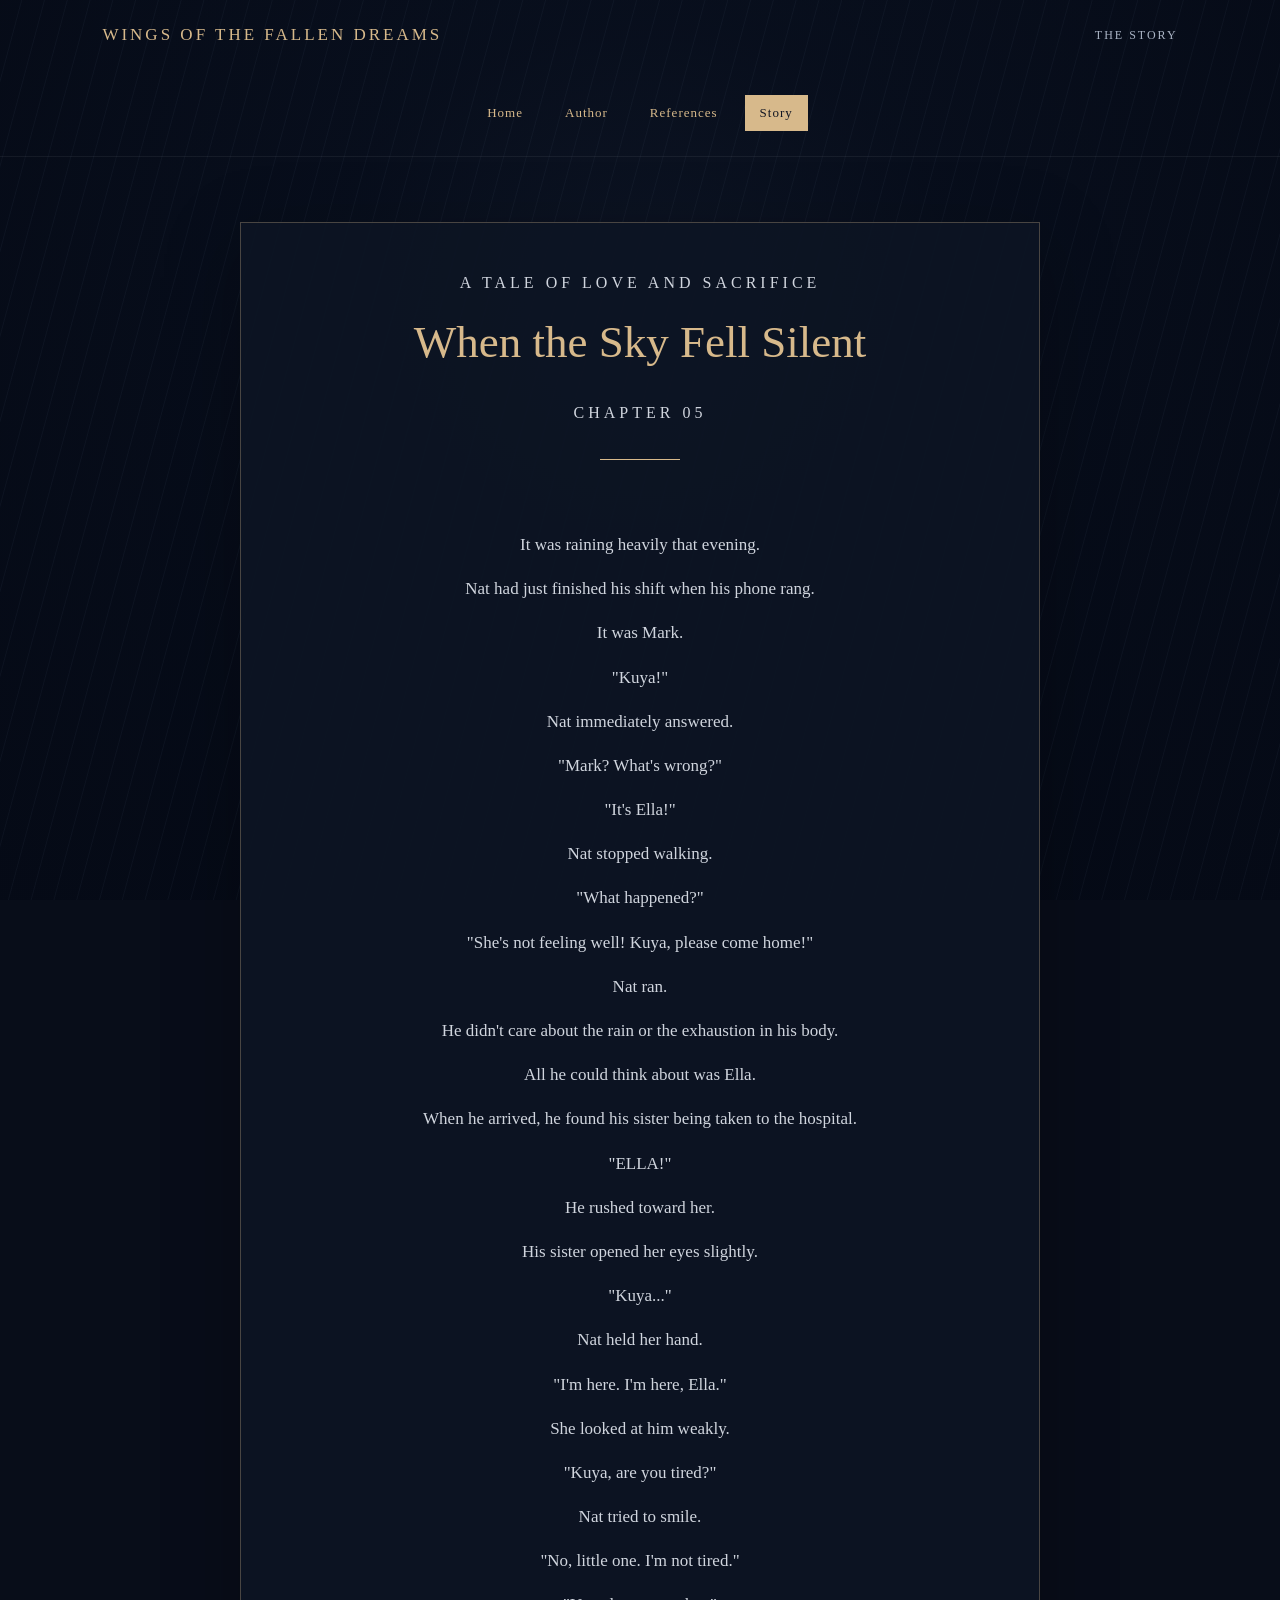
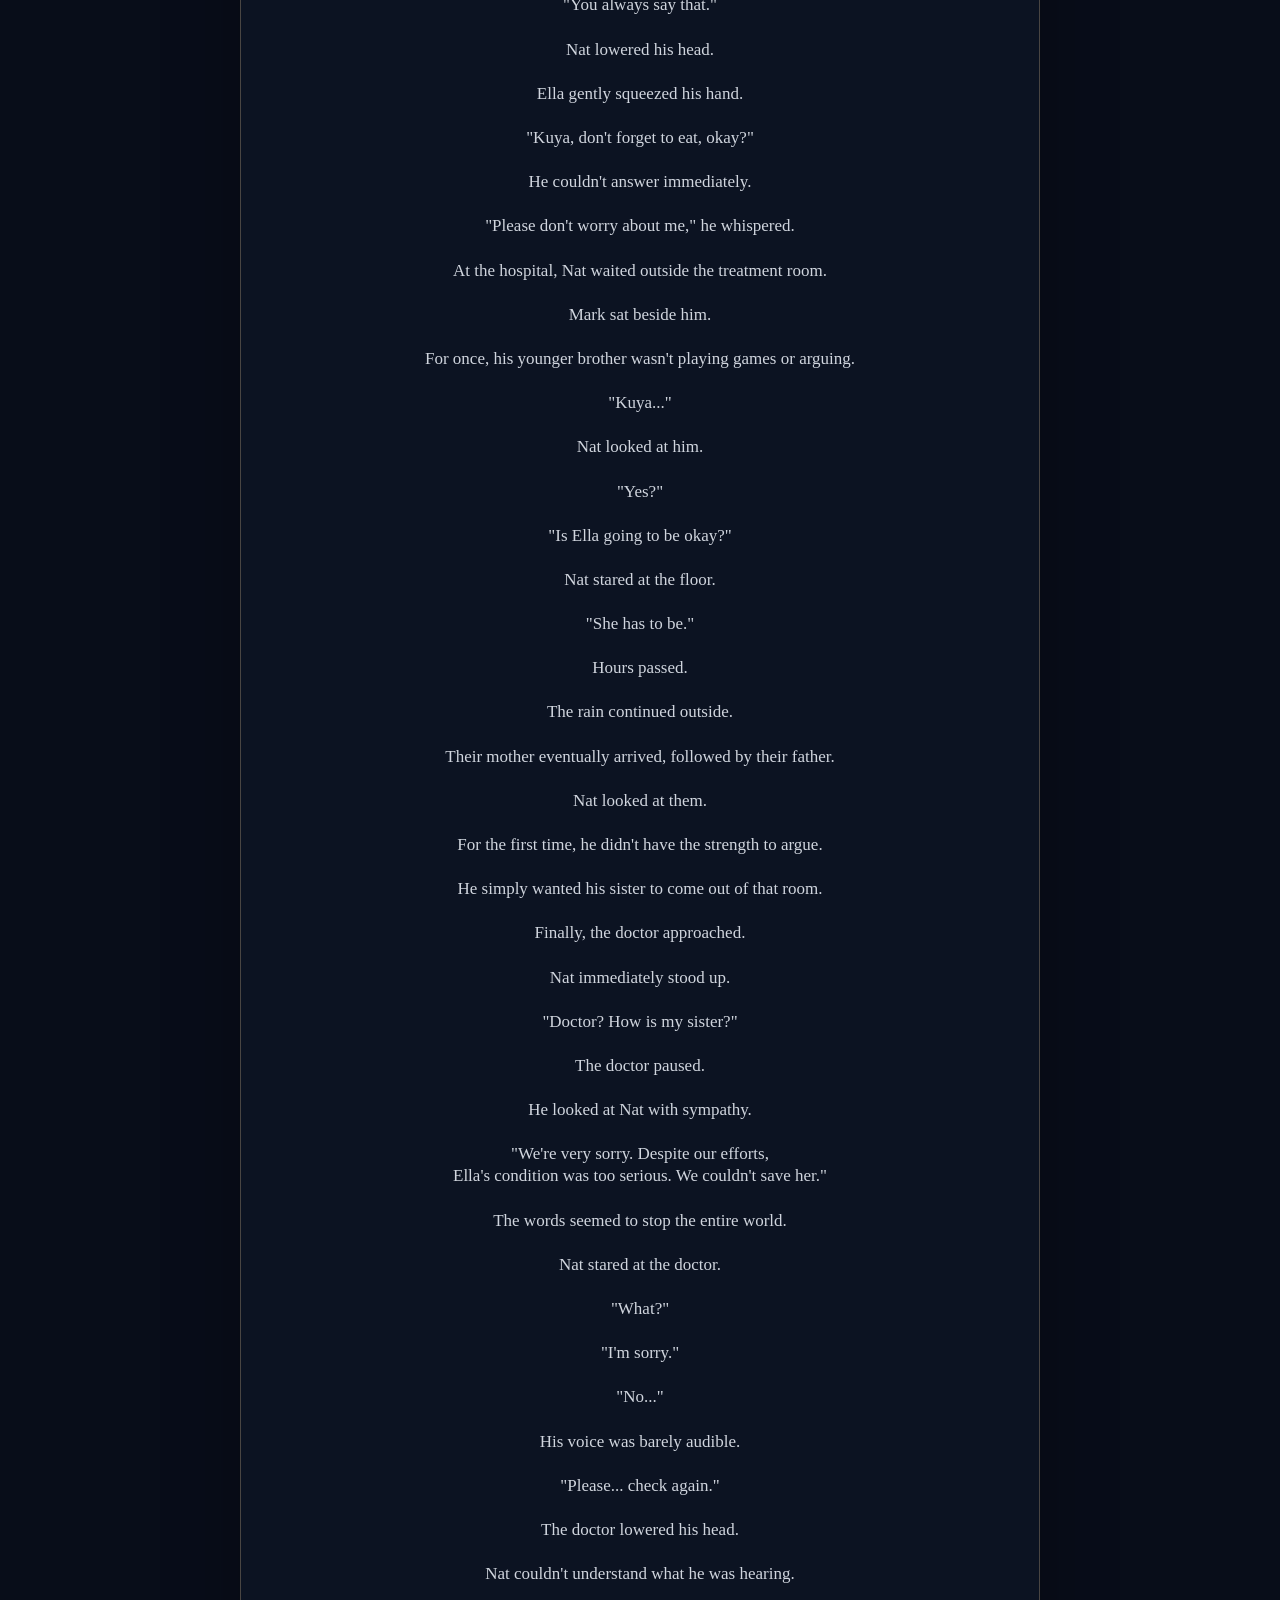
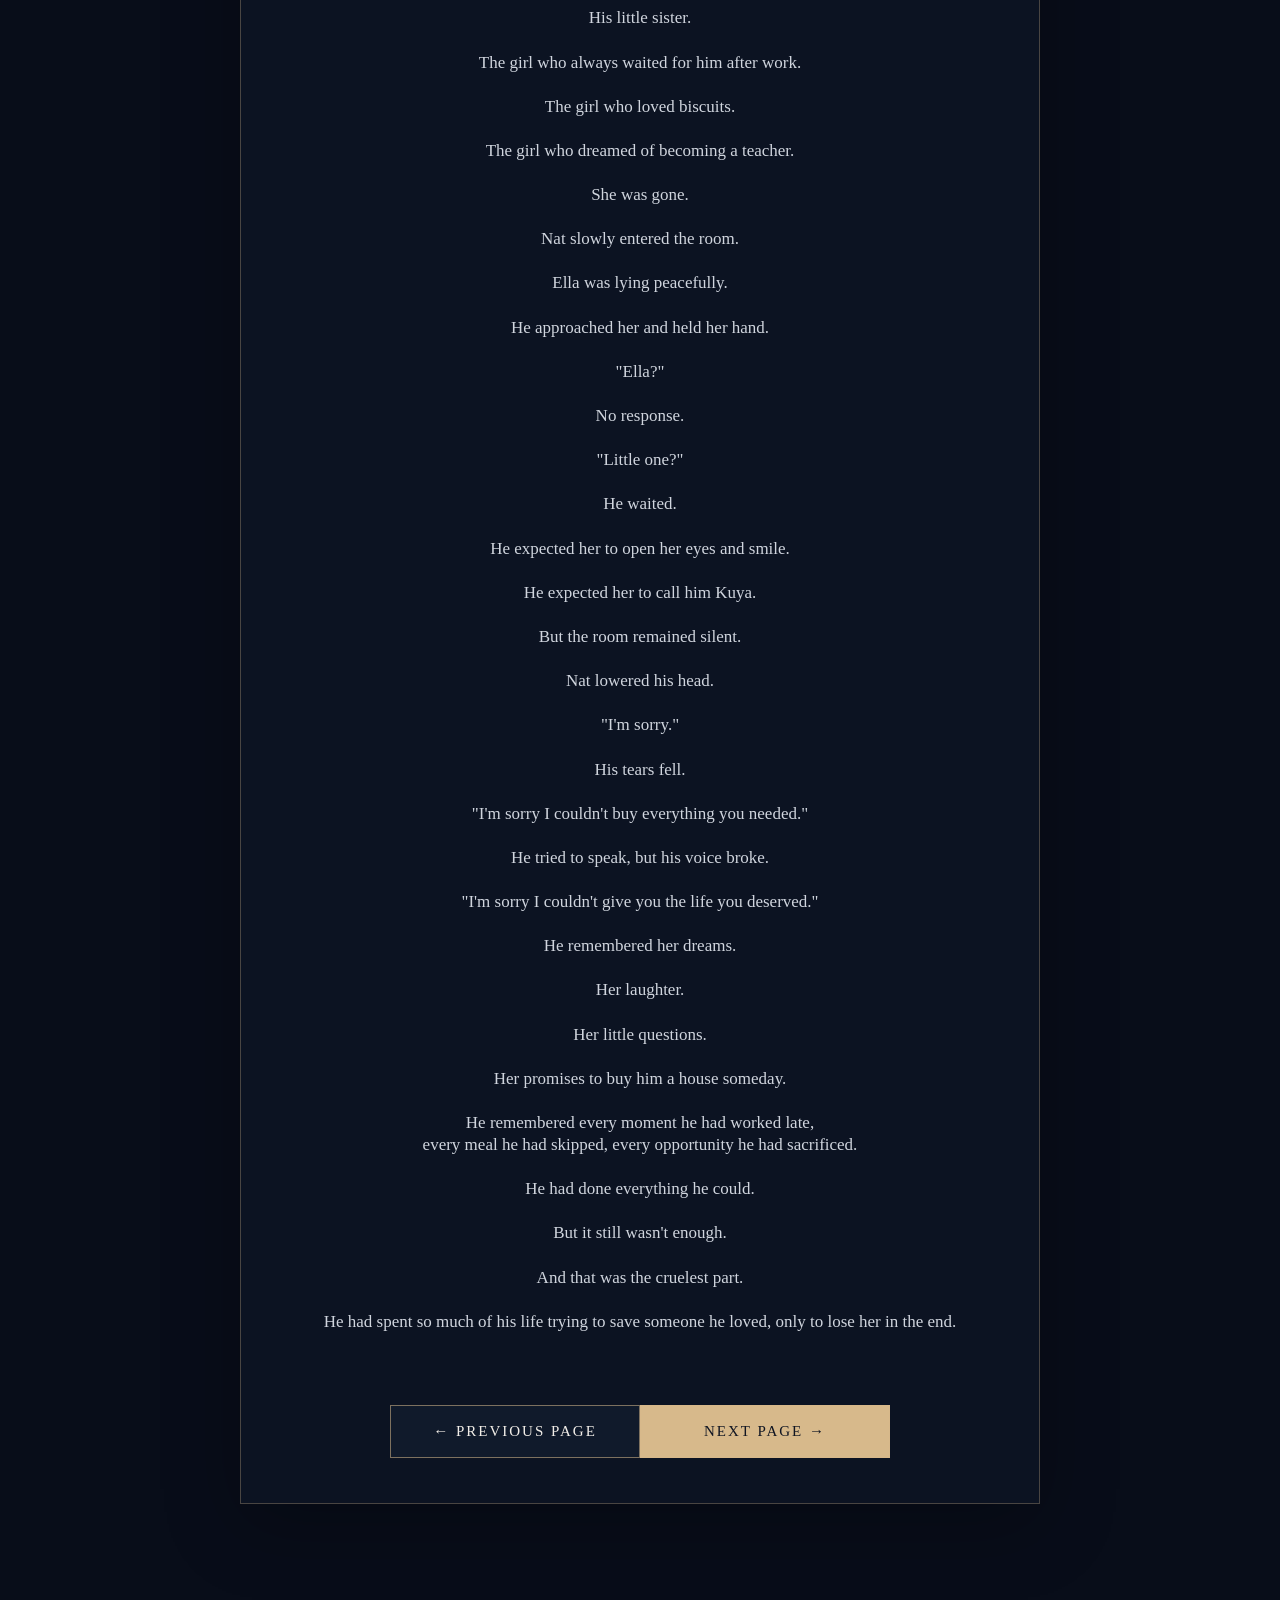
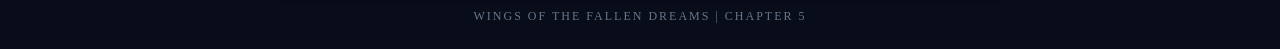
<file: storyP5.html>
<!DOCTYPE html>
<html lang="en">
<head>
    <meta charset="UTF-8">
    <meta name="viewport" content="width=device-width, initial-scale=1.0">
    <title>Wings Of The Fallen Dreams - Chapter 5</title>
    <link rel="stylesheet" href="style.css">
</head>
<body>

<div class="background"></div>
<div class="rain"></div>

<header>
    <div class="logo">Wings Of The Fallen Dreams</div>
    <div class="header-note">THE STORY</div>
</header>

<nav class="page-nav">
    <a href="index.html">Home</a>
    <a href="author.html">Author</a>
    <a href="references.html">References</a>
    <a href="story.html" class="current">Story</a>
</nav>

<main class="content-section">

    <p class="section-label">A TALE OF LOVE AND SACRIFICE</p>
    <h1>When the Sky Fell Silent</h1>

    <p class="section-label">CHAPTER 05</p>

    <div class="divider"></div>

    <div class="story-text">

    It was raining heavily that evening.

Nat had just finished his shift when his phone rang.

It was Mark.

"Kuya!"

Nat immediately answered.

"Mark? What's wrong?"

"It's Ella!"

Nat stopped walking.

"What happened?"

"She's not feeling well! Kuya, please come home!"

Nat ran.

He didn't care about the rain or the exhaustion in his body.

All he could think about was Ella.

When he arrived, he found his sister being taken to the hospital.

"ELLA!"

He rushed toward her.

His sister opened her eyes slightly.

"Kuya..."

Nat held her hand.

"I'm here. I'm here, Ella."

She looked at him weakly.

"Kuya, are you tired?"

Nat tried to smile.

"No, little one. I'm not tired."

"You always say that."

Nat lowered his head.

Ella gently squeezed his hand.

"Kuya, don't forget to eat, okay?"

He couldn't answer immediately.

"Please don't worry about me," he whispered.

At the hospital, Nat waited outside the treatment room.

Mark sat beside him.

For once, his younger brother wasn't playing games or arguing.

"Kuya..."

Nat looked at him.

"Yes?"

"Is Ella going to be okay?"

Nat stared at the floor.

"She has to be."

Hours passed.

The rain continued outside.

Their mother eventually arrived, followed by their father.

Nat looked at them.

For the first time, he didn't have the strength to argue.

He simply wanted his sister to come out of that room.

Finally, the doctor approached.

Nat immediately stood up.

"Doctor? How is my sister?"

The doctor paused.

He looked at Nat with sympathy.

"We're very sorry. Despite our efforts, 
Ella's condition was too serious. We couldn't save her."

The words seemed to stop the entire world.

Nat stared at the doctor.

"What?"

"I'm sorry."

"No..."

His voice was barely audible.

"Please... check again."

The doctor lowered his head.

Nat couldn't understand what he was hearing.

His little sister.

The girl who always waited for him after work.

The girl who loved biscuits.

The girl who dreamed of becoming a teacher.

She was gone.

Nat slowly entered the room.

Ella was lying peacefully.

He approached her and held her hand.

"Ella?"

No response.

"Little one?"

He waited.

He expected her to open her eyes and smile.

He expected her to call him Kuya.

But the room remained silent.

Nat lowered his head.

"I'm sorry."

His tears fell.

"I'm sorry I couldn't buy everything you needed."

He tried to speak, but his voice broke.

"I'm sorry I couldn't give you the life you deserved."

He remembered her dreams.

Her laughter.

Her little questions.

Her promises to buy him a house someday.

He remembered every moment he had worked late, 
every meal he had skipped, every opportunity he had sacrificed.

He had done everything he could.

But it still wasn't enough.

And that was the cruelest part.

He had spent so much of his life trying to save someone he loved, only to lose her in the end.

    </div>

    <div class="story-navigation">
        <a href="storyP4.html" class="menu-button">
            ← PREVIOUS PAGE
        </a>

        <a href="storyP6.html" class="menu-button primary">
            NEXT PAGE →
        </a>
    </div>

</main>

<footer>WINGS OF THE FALLEN DREAMS | CHAPTER 5</footer>

</body>
</html>
</file>
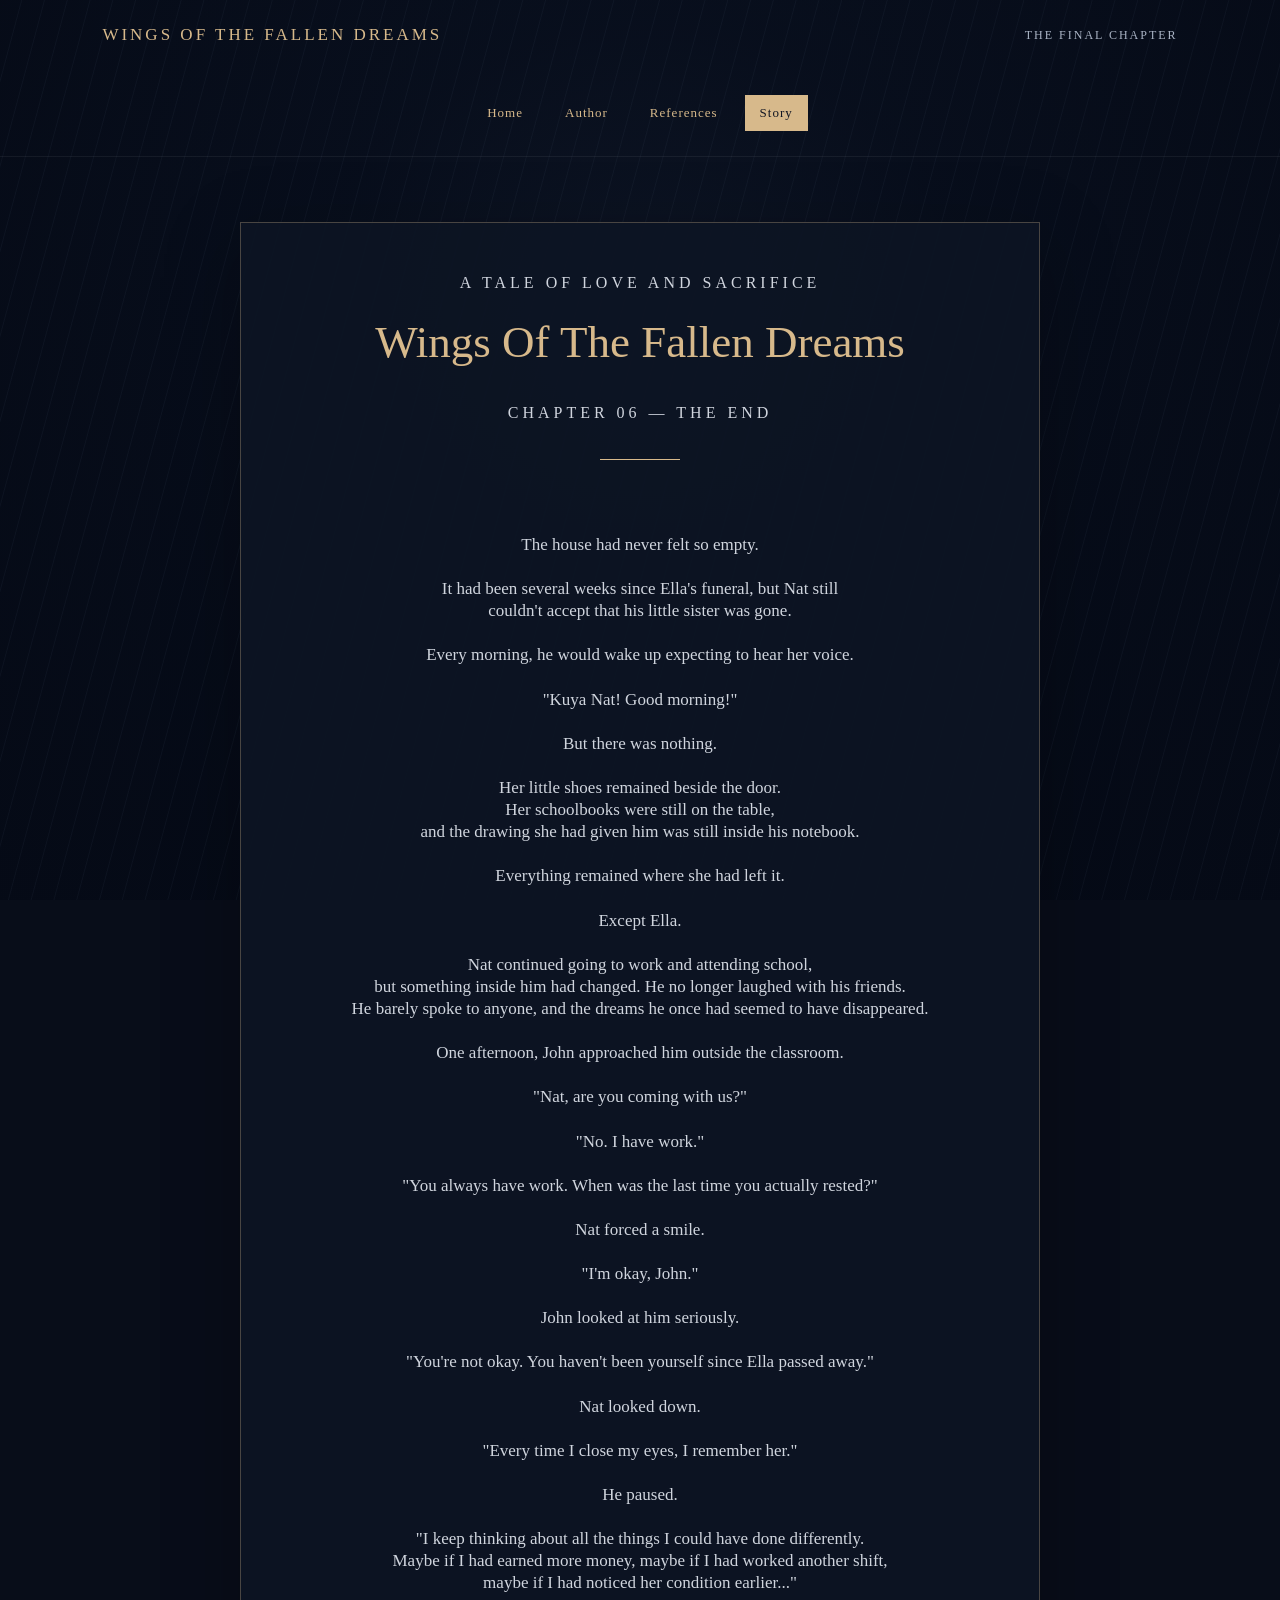
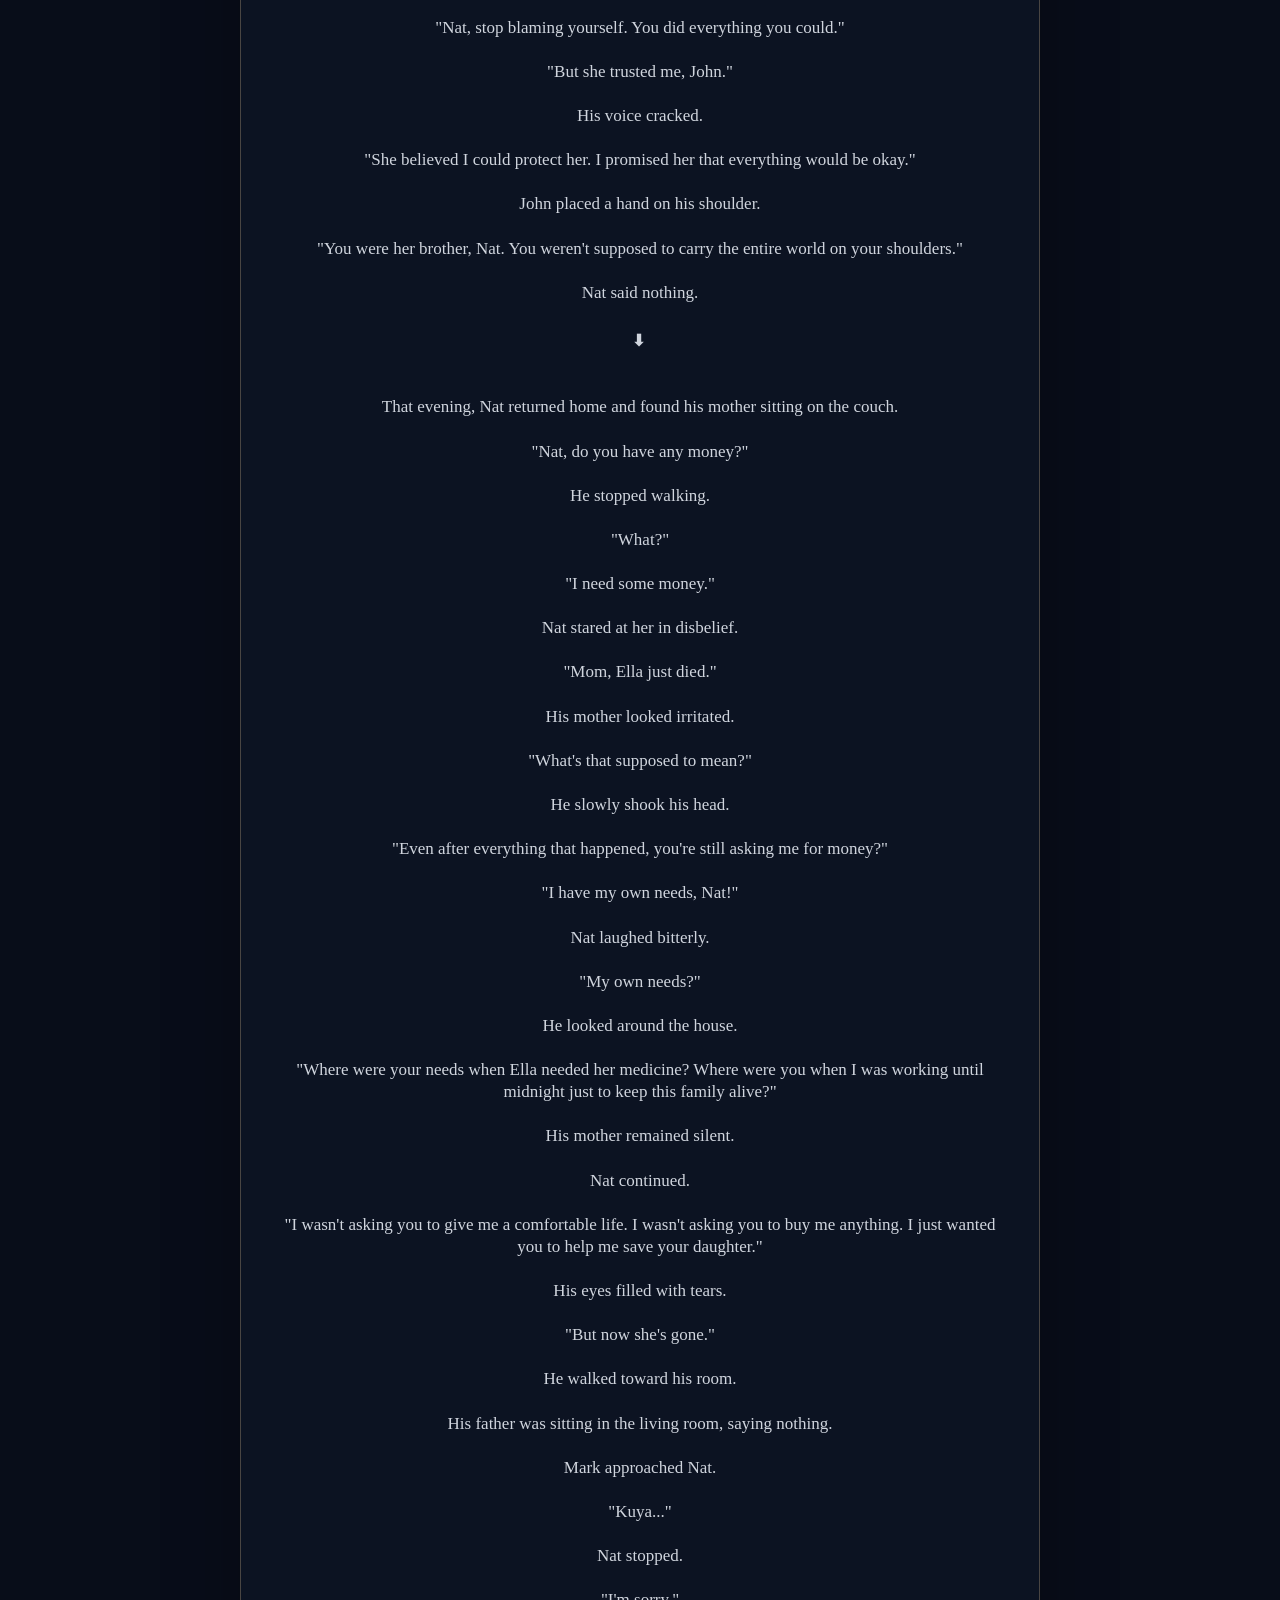
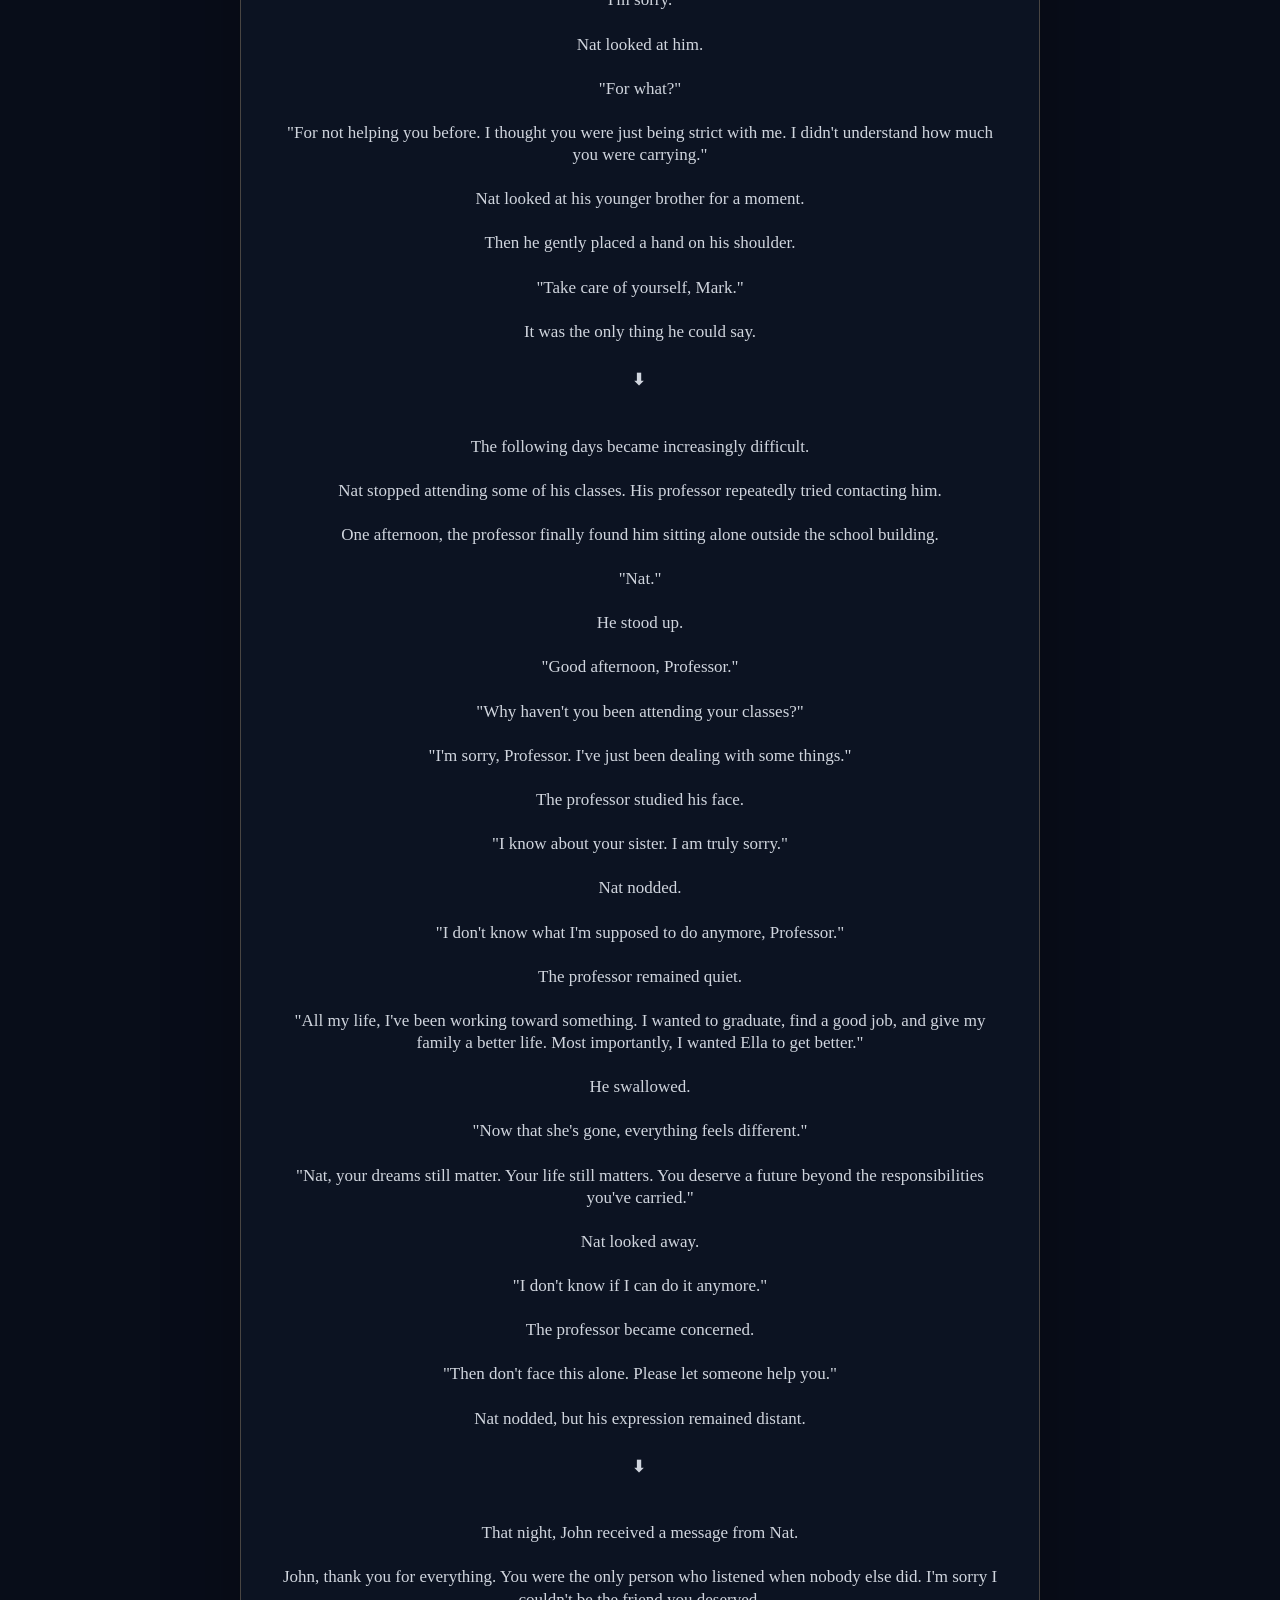
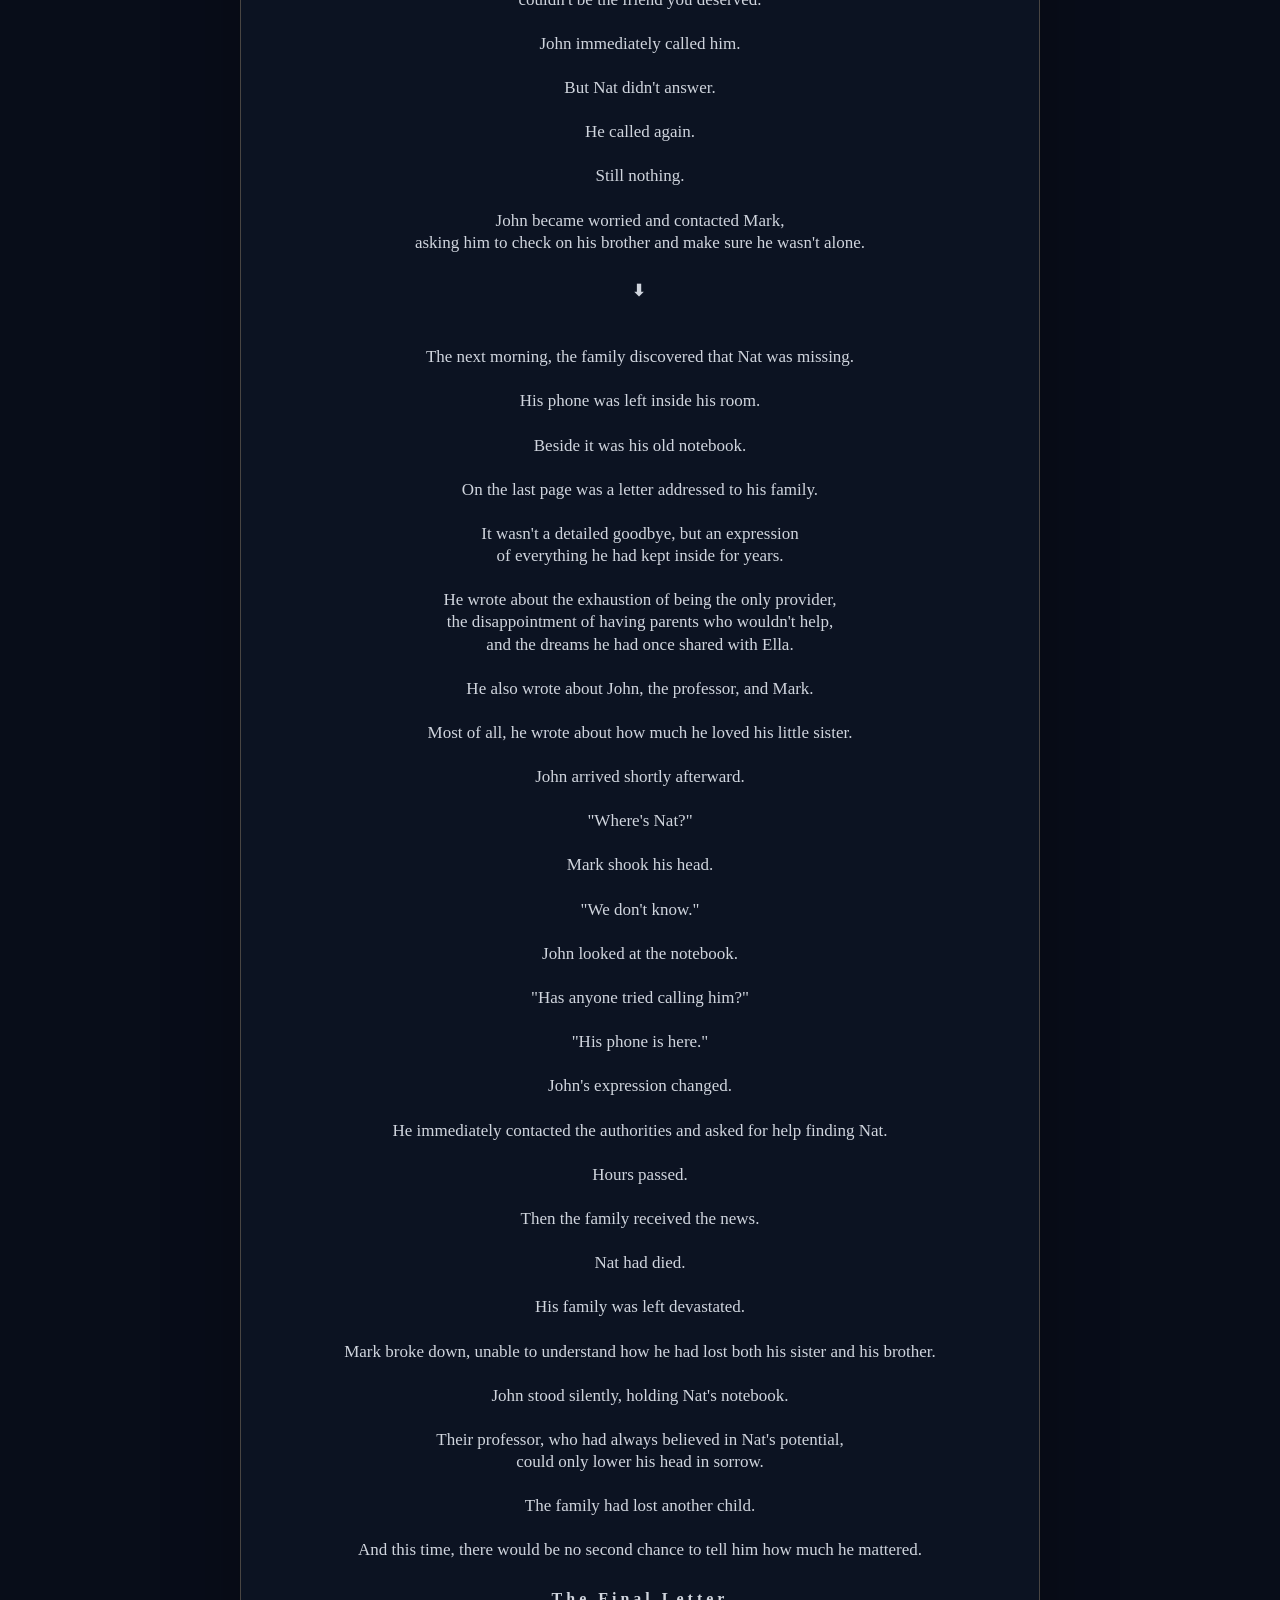
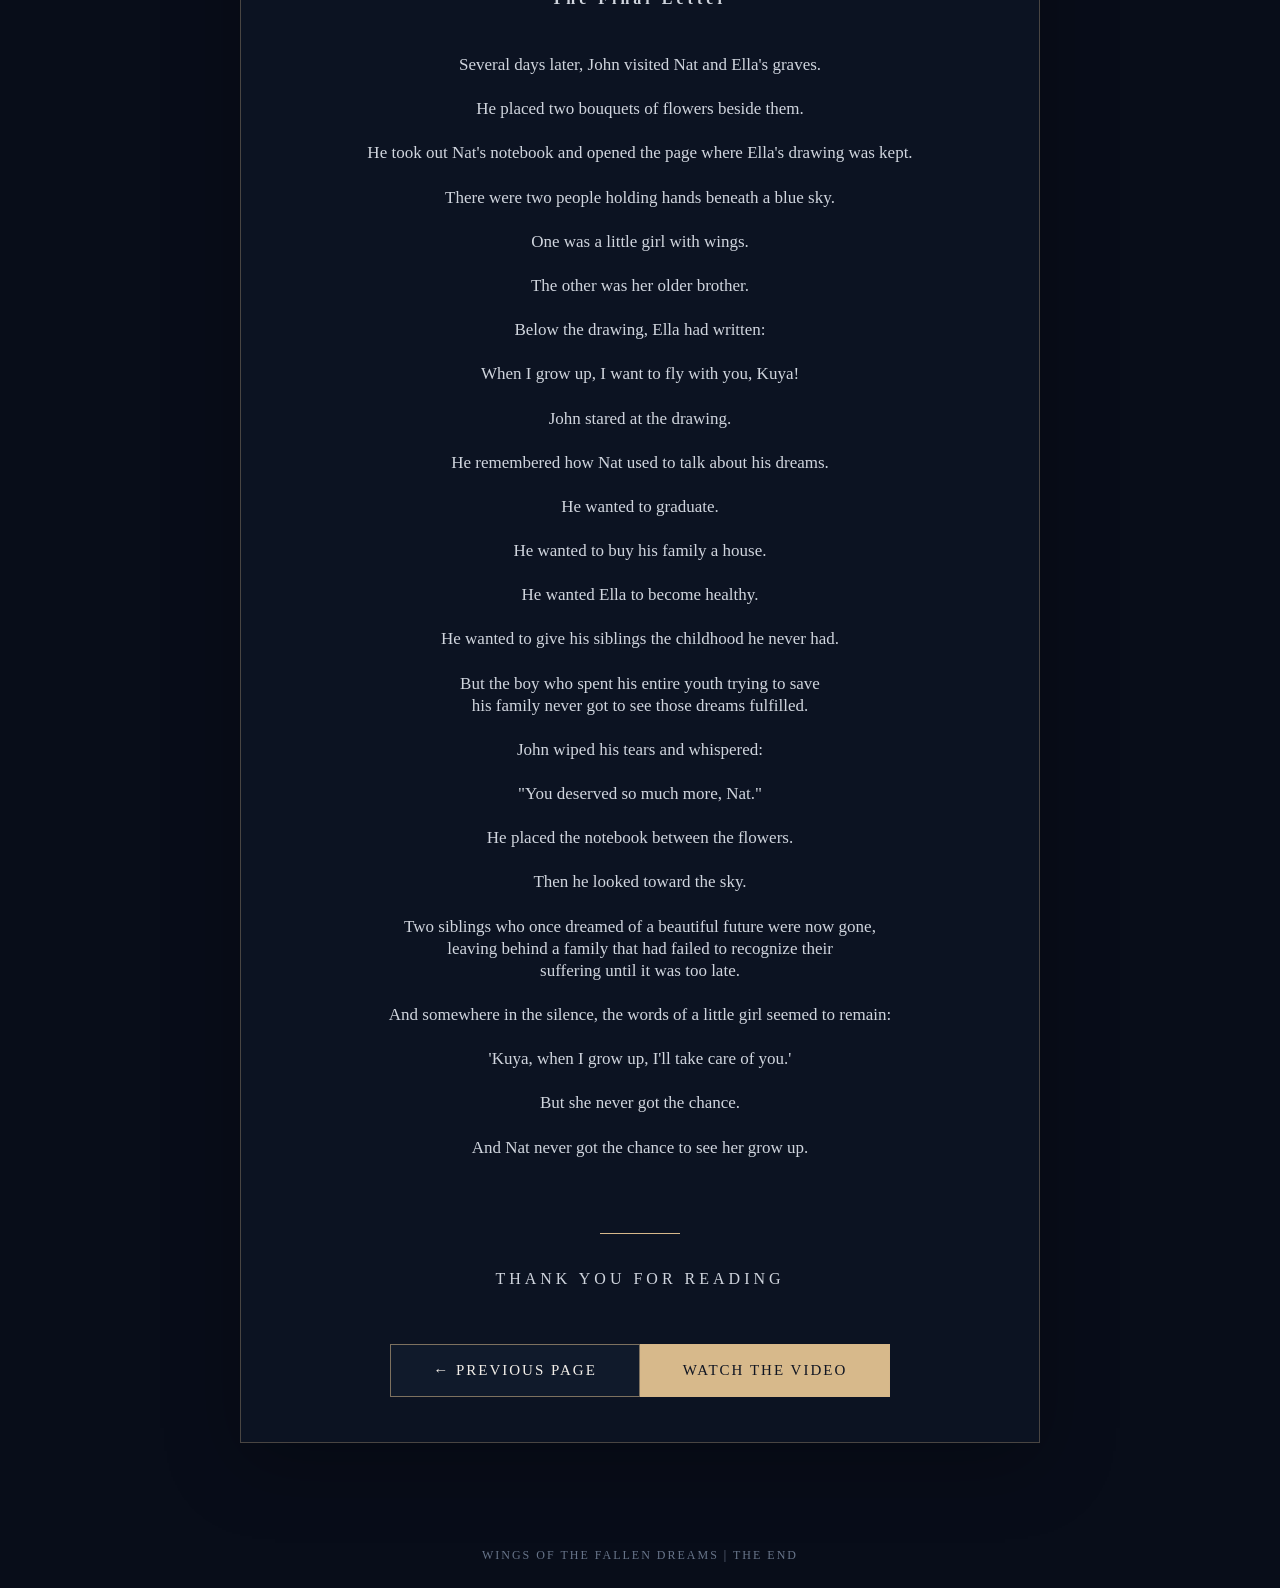
<file: storyP6.html>
<!DOCTYPE html>
<html lang="en">
<head>
    <meta charset="UTF-8">
    <meta name="viewport" content="width=device-width, initial-scale=1.0">
    <title>Wings Of The Fallen Dreams - Final Chapter</title>
    <link rel="stylesheet" href="style.css">
</head>
<body>

<div class="background"></div>
<div class="rain"></div>

<header>
    <div class="logo">Wings Of The Fallen Dreams</div>
    <div class="header-note">THE FINAL CHAPTER</div>
</header>

<nav class="page-nav">
    <a href="index.html">Home</a>
    <a href="author.html">Author</a>
    <a href="references.html">References</a>
    <a href="story.html" class="current">Story</a>
</nav>

<main class="content-section">

    <p class="section-label">A TALE OF LOVE AND SACRIFICE</p>
    <h1>Wings Of The Fallen Dreams</h1>

    <p class="section-label">CHAPTER 06 — THE END</p>

    <div class="divider"></div>

    <div class="story-text">

The house had never felt so empty.

It had been several weeks since Ella's funeral, but Nat still 
couldn't accept that his little sister was gone.

Every morning, he would wake up expecting to hear her voice.

"Kuya Nat! Good morning!"

But there was nothing.

Her little shoes remained beside the door. 
Her schoolbooks were still on the table, 
and the drawing she had given him was still inside his notebook.

Everything remained where she had left it.

Except Ella.

Nat continued going to work and attending school, 
but something inside him had changed. He no longer laughed with his friends. 
He barely spoke to anyone, and the dreams he once had seemed to have disappeared.

One afternoon, John approached him outside the classroom.

"Nat, are you coming with us?"

"No. I have work."

"You always have work. When was the last time you actually rested?"

Nat forced a smile.

"I'm okay, John."

John looked at him seriously.

"You're not okay. You haven't been yourself since Ella passed away."

Nat looked down.

"Every time I close my eyes, I remember her."

He paused.

"I keep thinking about all the things I could have done differently. 
Maybe if I had earned more money, maybe if I had worked another shift, 
maybe if I had noticed her condition earlier..."

"Nat, stop blaming yourself. You did everything you could."

"But she trusted me, John."

His voice cracked.

"She believed I could protect her. I promised her that everything would be okay."

John placed a hand on his shoulder.

"You were her brother, Nat. You weren't supposed to carry the entire world on your shoulders."

Nat said nothing.

<p class="section-label"><strong>⬇</strong></p>
That evening, Nat returned home and found his mother sitting on the couch.

"Nat, do you have any money?"

He stopped walking.

"What?"

"I need some money."

Nat stared at her in disbelief.

"Mom, Ella just died."

His mother looked irritated.

"What's that supposed to mean?"

He slowly shook his head.

"Even after everything that happened, you're still asking me for money?"

"I have my own needs, Nat!"

Nat laughed bitterly.

"My own needs?"

He looked around the house.

"Where were your needs when Ella needed her medicine? Where were you when I was working until midnight just to keep this family alive?"

His mother remained silent.

Nat continued.

"I wasn't asking you to give me a comfortable life. I wasn't asking you to buy me anything. I just wanted you to help me save your daughter."

His eyes filled with tears.

"But now she's gone."

He walked toward his room.

His father was sitting in the living room, saying nothing.

Mark approached Nat.

"Kuya..."

Nat stopped.

"I'm sorry."

Nat looked at him.

"For what?"

"For not helping you before. I thought you were just being strict with me. I didn't understand how much you were carrying."

Nat looked at his younger brother for a moment.

Then he gently placed a hand on his shoulder.

"Take care of yourself, Mark."

It was the only thing he could say.

    <p class="section-label"><strong>⬇</strong></p>
The following days became increasingly difficult.

Nat stopped attending some of his classes. His professor repeatedly tried contacting him.

One afternoon, the professor finally found him sitting alone outside the school building.

"Nat."

He stood up.

"Good afternoon, Professor."

"Why haven't you been attending your classes?"

"I'm sorry, Professor. I've just been dealing with some things."

The professor studied his face.

"I know about your sister. I am truly sorry."

Nat nodded.

"I don't know what I'm supposed to do anymore, Professor."

The professor remained quiet.

"All my life, I've been working toward something. I wanted to graduate, find a good job, and give my family a better life. Most importantly, I wanted Ella to get better."

He swallowed.

"Now that she's gone, everything feels different."

"Nat, your dreams still matter. Your life still matters. You deserve a future beyond the responsibilities you've carried."

Nat looked away.

"I don't know if I can do it anymore."

The professor became concerned.

"Then don't face this alone. Please let someone help you."

Nat nodded, but his expression remained distant.

    <p class="section-label"><strong>⬇</strong></p>
That night, John received a message from Nat.

John, thank you for everything. You were the only person who listened when nobody else did. I'm sorry I couldn't be the friend you deserved.

John immediately called him.

But Nat didn't answer.

He called again.

Still nothing.

John became worried and contacted Mark, 
asking him to check on his brother and make sure he wasn't alone.

    <p class="section-label"><strong>⬇</strong></p>
The next morning, the family discovered that Nat was missing.

His phone was left inside his room.

Beside it was his old notebook.

On the last page was a letter addressed to his family.

It wasn't a detailed goodbye, but an expression 
of everything he had kept inside for years.

He wrote about the exhaustion of being the only provider, 
the disappointment of having parents who wouldn't help, 
and the dreams he had once shared with Ella.

He also wrote about John, the professor, and Mark.

Most of all, he wrote about how much he loved his little sister.

John arrived shortly afterward.

"Where's Nat?"

Mark shook his head.

"We don't know."

John looked at the notebook.

"Has anyone tried calling him?"

"His phone is here."

John's expression changed.

He immediately contacted the authorities and asked for help finding Nat.

Hours passed.

Then the family received the news.

Nat had died.

His family was left devastated.

Mark broke down, unable to understand how he had lost both his sister and his brother.

John stood silently, holding Nat's notebook.

Their professor, who had always believed in Nat's potential, 
could only lower his head in sorrow.

The family had lost another child.

And this time, there would be no second chance to tell him how much he mattered.

    <p class="section-label"><strong>The Final Letter</strong></p>
Several days later, John visited Nat and Ella's graves.

He placed two bouquets of flowers beside them.

He took out Nat's notebook and opened the page where Ella's drawing was kept.

There were two people holding hands beneath a blue sky.

One was a little girl with wings.

The other was her older brother.

Below the drawing, Ella had written:

When I grow up, I want to fly with you, Kuya!

John stared at the drawing.

He remembered how Nat used to talk about his dreams.

He wanted to graduate.

He wanted to buy his family a house.

He wanted Ella to become healthy.

He wanted to give his siblings the childhood he never had.

But the boy who spent his entire youth trying to save 
his family never got to see those dreams fulfilled.

John wiped his tears and whispered:

"You deserved so much more, Nat."

He placed the notebook between the flowers.

Then he looked toward the sky.

Two siblings who once dreamed of a beautiful future were now gone, 
leaving behind a family that had failed to recognize their 
suffering until it was too late.

And somewhere in the silence, the words of a little girl seemed to remain:

'Kuya, when I grow up, I'll take care of you.'

But she never got the chance.

And Nat never got the chance to see her grow up.


    </div>

    <div class="divider"></div>

    <p class="section-label">THANK YOU FOR READING</p>

    <div class="story-navigation">
        <a href="storyP5.html" class="menu-button">
            ← PREVIOUS PAGE
        </a>

        <a href="video.html" class="menu-button primary">
            WATCH THE VIDEO
        </a>
    </div>

</main>

<footer>WINGS OF THE FALLEN DREAMS | THE END</footer>

</body>
</html>
</file>
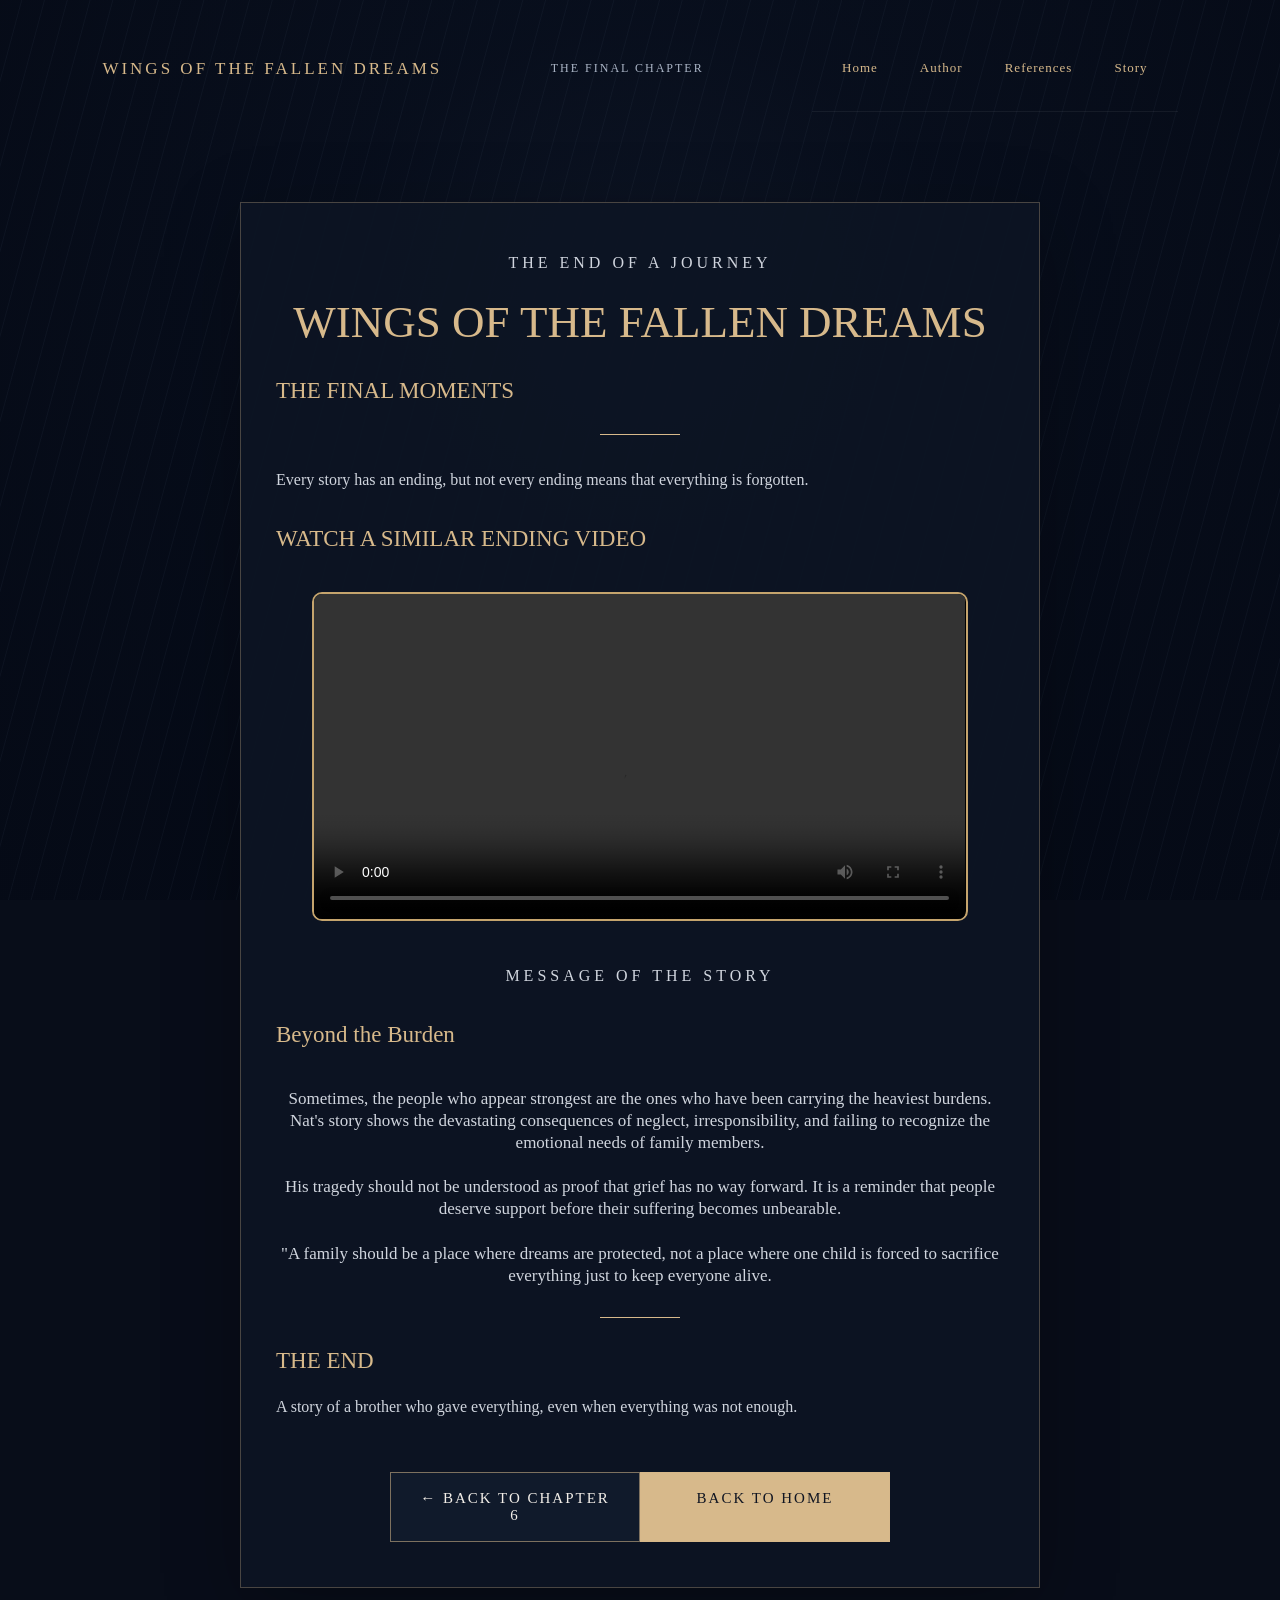
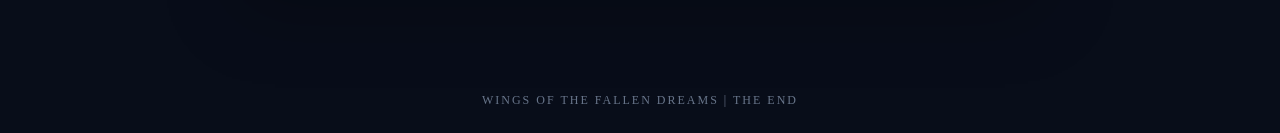
<file: video.html>
<!DOCTYPE html>
<html lang="en">
<head>
    <meta charset="UTF-8">
    <meta name="viewport" content="width=device-width, initial-scale=1.0">
    <title>WINGS OF THE FALLEN DREAMS - The Ending</title>
    <link rel="stylesheet" href="style.css">
</head>

<body>

    <div class="background"></div>
    <div class="rain"></div>

    <header>
        <div class="logo">WINGS OF THE FALLEN DREAMS</div>
        <div class="header-note">THE FINAL CHAPTER</div>

        <nav class="page-nav">
            <a href="index.html">Home</a>
            <a href="author.html">Author</a>
            <a href="references.html">References</a>
            <a href="story.html">Story</a>
        </nav>
    </header>

    <main class="content-section">

        <p class="section-label">THE END OF A JOURNEY</p>

        <h1>WINGS OF THE FALLEN DREAMS</h1>
        <h2>THE FINAL MOMENTS</h2>

        <div class="divider"></div>

        <p>
            Every story has an ending, but not every ending
            means that everything is forgotten.
        </p>

        <h2>WATCH A SIMILAR ENDING VIDEO</h2>

    <div class="video-container">
            <video controls>
                <source src="ending-video.mp4" type="video/mp4">
                Your browser does not support video playback.
            </video>
    </div>

        <p class="section-label">MESSAGE OF THE STORY</p>

        <h2>Beyond the Burden</h2>

        <div class="story-text">
            Sometimes, the people who appear strongest are the ones who have been carrying the heaviest burdens. Nat's story shows the devastating consequences of neglect, irresponsibility, and failing to recognize the emotional needs of family members.

His tragedy should not be understood as proof that grief has no way forward. It is a reminder that people deserve support before their suffering becomes unbearable.

"A family should be a place where dreams are protected, not a place where one child is forced to sacrifice everything just to keep everyone alive.
        </div>

        <div class="divider"></div>

        <h2>THE END</h2>

        <p>
            A story of a brother who gave everything,
            even when everything was not enough.
        </p>

        <div class="story-navigation">
            <a href="storyP6.html" class="menu-button">
                ← BACK TO CHAPTER 6
            </a>

            <a href="index.html" class="menu-button primary">
                BACK TO HOME
            </a>
        </div>

    </main>

    <footer>
        WINGS OF THE FALLEN DREAMS | THE END
    </footer>

</body>
</html>
</file>
<file: style.css>
* {
    margin: 0;
    padding: 0;
    box-sizing: border-box;
}

html {
    scroll-behavior: smooth;
}

body {
    font-family: Georgia, "Times New Roman", serif;
    background: #080d19;
    color: #f2eee8;
    min-height: 100vh;
    overflow-x: hidden;
}

/* BACKGROUND */

.background {
    position: fixed;
    inset: 0;
    z-index: -2;

    background:
        linear-gradient(
            rgba(5, 10, 22, 0.78),
            rgba(5, 10, 22, 0.94)
        ),
        radial-gradient(
            circle at 50% 40%,
            #344765 0%,
            #131f35 40%,
            #080d19 100%
        );
}

/* RAIN EFFECT */

.rain {
    position: fixed;
    inset: 0;
    z-index: -1;
    pointer-events: none;

    background-image:
        repeating-linear-gradient(
            105deg,
            transparent 0px,
            transparent 20px,
            rgba(180, 205, 235, 0.045) 21px,
            transparent 22px
        );

    animation: rain 1.5s linear infinite;
}

@keyframes rain {
    from {
        background-position: 0 0;
    }

    to {
        background-position: -30px 100px;
    }
}

/* HEADER */

header {
    width: 100%;
    padding: 25px 8%;
    display: flex;
    justify-content: space-between;
    align-items: center;
    flex-wrap: wrap;
    gap: 12px;
}

.logo {
    font-size: 17px;
    letter-spacing: 3px;
    color: #d7b98b;
    text-transform: uppercase;
}

.header-note {
    font-size: 12px;
    letter-spacing: 2px;
    color: #aab4c5;
}

/* HOME PAGE */

.home {
    min-height: 100vh;
    display: flex;
    flex-direction: column;
    justify-content: center;
    align-items: center;
    text-align: center;
    padding: 100px 20px 50px;
}

.eyebrow {
    color: #d7b98b;
    letter-spacing: 5px;
    font-size: 12px;
    text-transform: uppercase;
    margin-bottom: 25px;
}

.home h1 {
    font-size: clamp(38px, 8vw, 76px);
    font-weight: normal;
    letter-spacing: 2px;
    line-height: 1.15;
    max-width: 900px;
    text-shadow: 0 5px 30px rgba(0, 0, 0, 0.5);
}

.divider {
    width: 80px;
    height: 1px;
    background: #d7b98b;
    margin: 30px auto;
}

.subtitle {
    color: #c0c7d2;
    font-size: 17px;
    line-height: 1.8;
    max-width: 550px;
    margin-bottom: 45px;
    font-style: italic;
}

/* BUTTONS */

.button-container {
    display: flex;
    flex-direction: column;
    gap: 15px;
    width: min(375px, 90%);
}

.menu-button {
    display: block;
    width: 100%;
    padding: 17px 25px;

    background: rgba(18, 29, 48, 0.7);
    border: 1px solid rgba(215, 185, 139, 0.55);

    color: #f2eee8;
    font-family: inherit;
    font-size: 15px;
    letter-spacing: 2px;
    text-transform: uppercase;
    text-decoration: none;
    text-align: center;

    cursor: pointer;
    transition: 0.3s ease;
}

.menu-button:hover {
    background: #d7b98b;
    color: #101522;
    border-color: #d7b98b;
    transform: translateY(-3px);
}

.menu-button.primary {
    background: #d7b98b;
    color: #101522;
}

.menu-button.primary:hover {
    background: #f0d5a8;
}

/* OTHER PAGES */

.page-nav {
    display: flex;
    justify-content: center;
    flex-wrap: wrap;
    gap: 12px;
    padding: 25px 15px;
    border-bottom: 1px solid rgba(255,255,255,0.06);
}

.page-nav a {
    color: #d7b98b;
    text-decoration: none;
    font-size: 13px;
    letter-spacing: 1px;
    padding: 10px 15px;
    transition: 0.3s;
}

.page-nav a:hover,
.page-nav a.current {
    background: #d7b98b;
    color: #101522;
}

/* CONTENT */

.content-section {
    width: min(800px, 90%);
    margin: 65px auto 80px;
    padding: 45px 35px;

    background: rgba(13, 21, 36, 0.94);
    border: 1px solid rgba(215, 185, 139, 0.3);

    box-shadow: 0 20px 70px rgba(0, 0, 0, 0.25);
    animation: appear 0.5s ease;
}

@keyframes appear {
    from {
        opacity: 0;
        transform: translateY(15px);
    }

    to {
        opacity: 1;
        transform: translateY(0);
    }
}

.content-section h1 {
    color: #d7b98b;
    font-size: clamp(30px, 6vw, 45px);
    font-weight: normal;
    text-align: center;
    margin-bottom: 30px;
}

.content-section h2 {
    color: #d7b98b;
    font-size: 23px;
    font-weight: normal;
    margin: 30px 0 18px;
}

.content-section p {
    color: #d0d5de;
    line-height: 1.9;
    font-size: 16px;
    margin-bottom: 18px;
}

.section-label {
    color: #d7b98b;
    font-size: 12px;
    letter-spacing: 4px;
    text-align: center;
    margin-bottom: 20px;
}

/* STORY */

.story-text {
    color: #d0d5de;
    line-height: 1.3;
    font-size: 17px;
    text-align: center;
    white-space: pre-line;
}

/* STORY PAGE NAVIGATION */

.story-navigation {
    display: flex;
    justify-content: center;
    margin-top: 50px;
}

.story-navigation .menu-button {
    max-width: 250px;
}

/* REFERENCES */

.reference-list {
    padding-left: 25px;
    color: #d0d5de;
    line-height: 2;
}

.reference-list li {
    margin-bottom: 15px;
}

.reference-list a {
    color: #d7b98b;
    overflow-wrap: anywhere;
}

/* FOOTER */

footer {
    text-align: center;
    padding: 25px 15px;
    color: #68758a;
    font-size: 12px;
    letter-spacing: 2px;
}

/* MOBILE */

@media (max-width: 600px) {
    header {
        justify-content: center;
        text-align: center;
    }

    .logo {
        font-size: 13px;
    }

    .header-note {
        font-size: 9px;
    }

    .subtitle {
        font-size: 15px;
    }

    .content-section {
        padding: 30px 22px;
    }

    .page-nav {
        gap: 3px;
    }

    .page-nav a {
        font-size: 11px;
        padding: 10px;
    }

    .story-text {
        font-size: 15px;
    }


}
.video-container {
    width: 90%;
    max-width: 800px;
    margin: 40px auto;
    display: flex;
    justify-content: center;
    align-items: center;
}

.video-container video {
    width: 100%;
    max-height: 450px;
    object-fit: contain;
    border: 2px solid #c5a46d;
    border-radius: 10px;
    background: #000;
}
</file>
